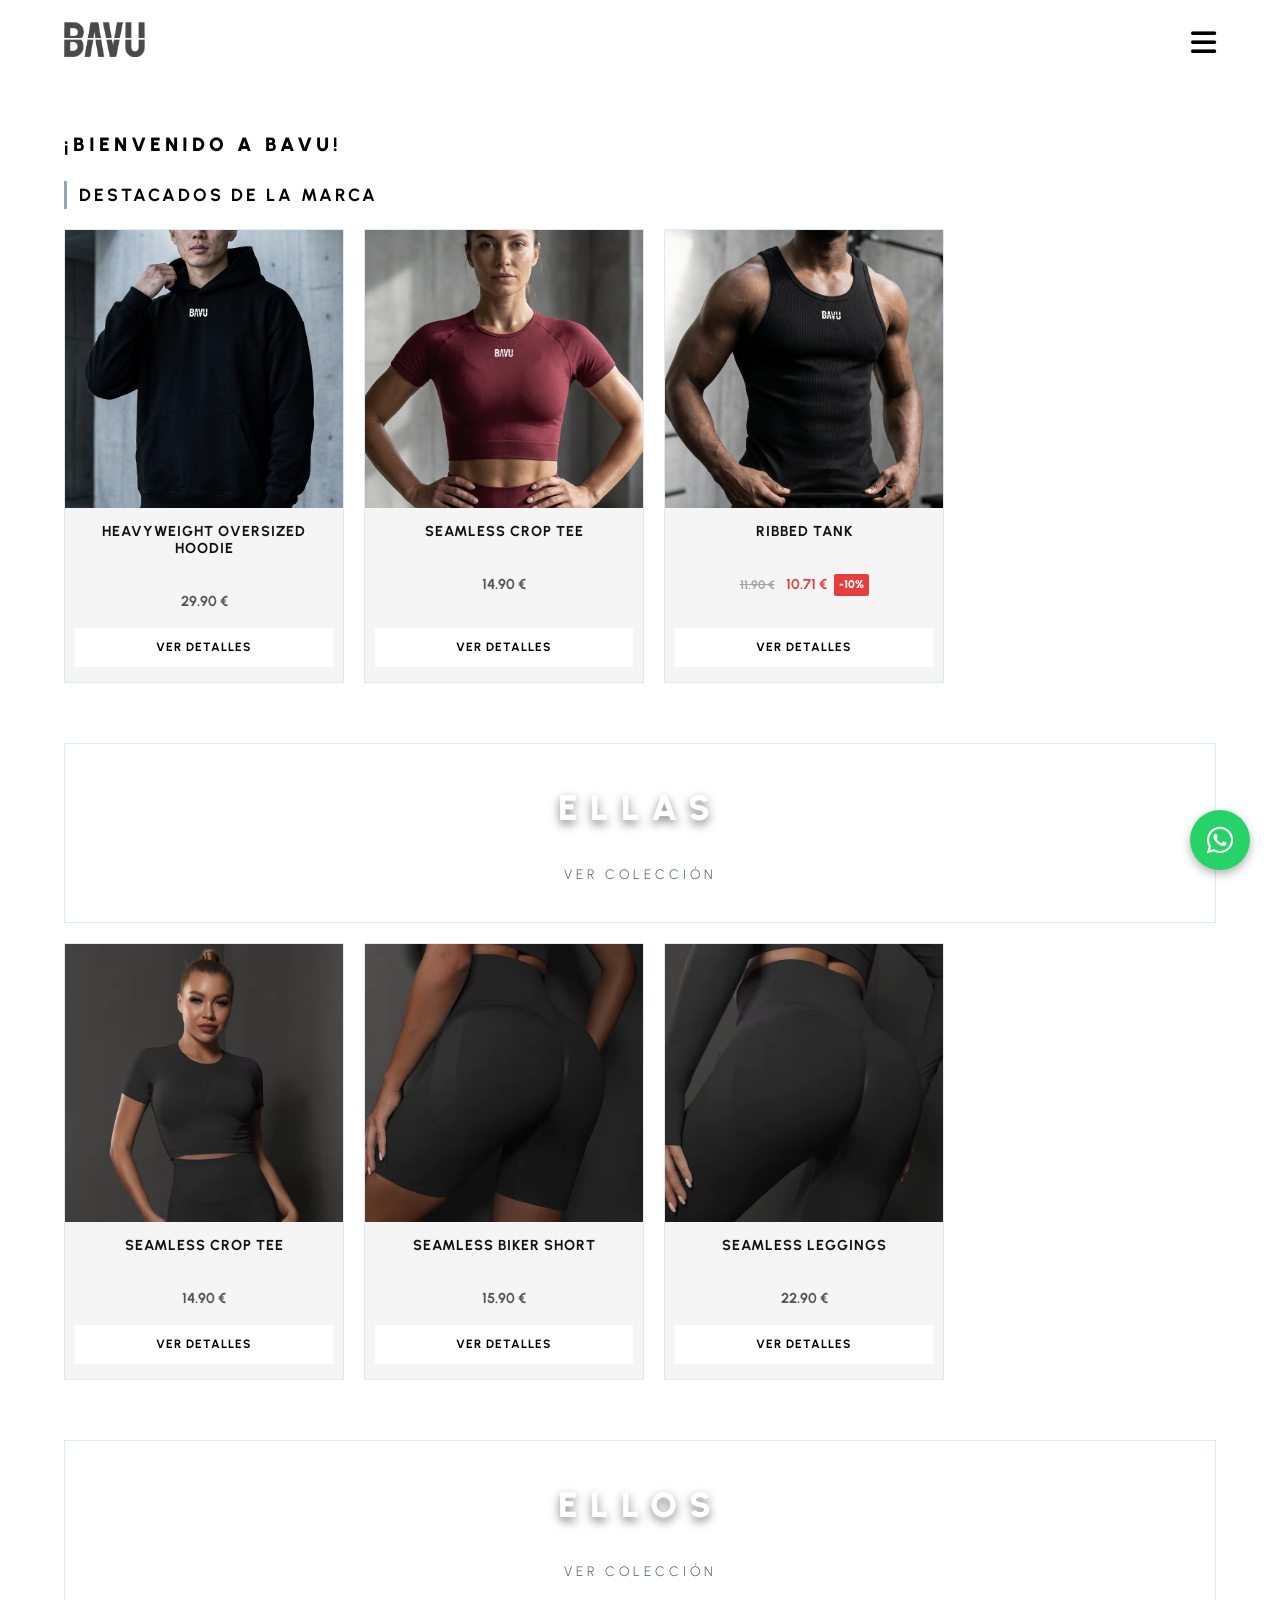
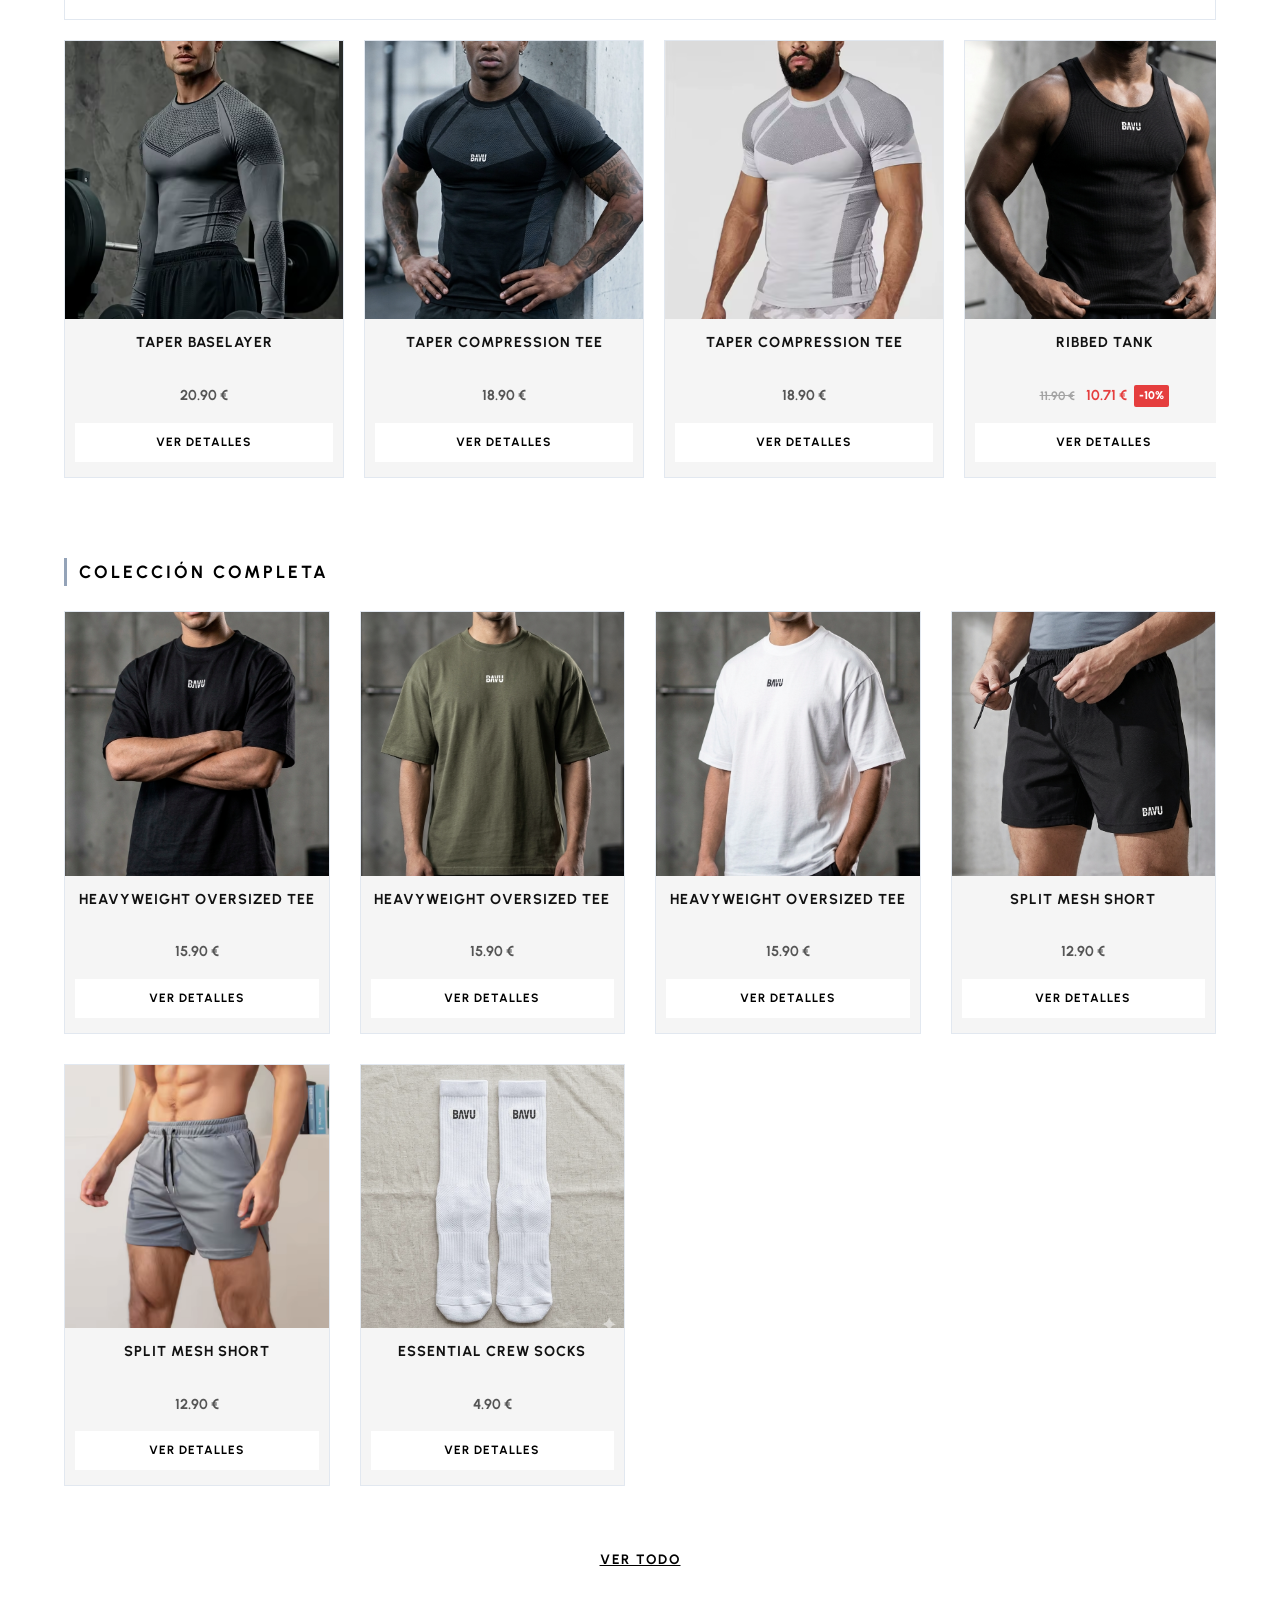
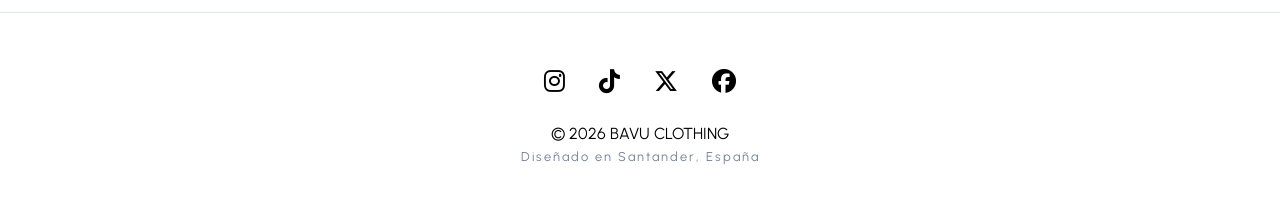
<file: index.html>
<!DOCTYPE html>
<html lang="es">
<head>
    <meta charset="UTF-8">
    <meta name="viewport" content="width=device-width, initial-scale=1.0">
    <title>BAVU | Fuerza Bruta • Aesthetic Gymwear</title>
    <link rel="preconnect" href="https://fonts.googleapis.com">
    <link rel="preconnect" href="https://fonts.gstatic.com" crossorigin>
    <link href="https://fonts.googleapis.com/css2?family=Urbanist:wght@300;400;700;900&display=swap" rel="stylesheet">
    <link rel="stylesheet" href="https://cdnjs.cloudflare.com/ajax/libs/font-awesome/6.5.2/css/all.min.css">
    <link rel="stylesheet" href="style.css">
</head>
<body>

    <div id="header-container"></div>

    <!-- 1. Texto de bienvenida limpio sin imagen hero de fondo -->
    <header class="welcome-block">
        <h1>¡Bienvenido a BAVU!</h1>
    </header>

    <main class="home-section-container">

        <!-- 2. Carrusel General Editable -->
        <section class="carousel-section" style="margin-bottom: 40px;">
            <h2 class="section-block-title" style="font-size: 1.1rem; font-weight: 700; letter-spacing: 3px; text-transform: uppercase; margin-bottom: 20px; border-left: 3px solid var(--accent); padding-left: 12px;">Destacados de la marca</h2>
            <div class="carousel-container">
                <div class="carousel" id="carouselHomeGeneral"></div>
            </div>
        </section>

        <!-- 3. Header de ELLAS (Tamaño reducido) -->
        <a href="products-ellas.html?cat=mujer" class="category-header header-women small-header">
            <h2>ELLAS</h2>
            <span>Ver colección</span>
        </a>

        <!-- 4. Carrusel de Productos para Mujeres -->
        <section class="carousel-section" style="margin-bottom: 40px;">
            <div class="carousel-container">
                <div class="carousel" id="carouselHomeWomen"></div>
            </div>
        </section>

        <!-- 5. Header de ELLOS (Tamaño reducido) -->
        <a href="products-ellos.html?cat=hombre" class="category-header header-men small-header">
            <h2>ELLOS</h2>
            <span>Ver colección</span>
        </a>

        <!-- 6. Carrusel de Productos para Hombres -->
        <section class="carousel-section" style="margin-bottom: 50px;">
            <div class="carousel-container">
                <div class="carousel" id="carouselHomeMen"></div>
            </div>
        </section>

        <!-- 7. Lista Final en Rejilla (2 columnas en móvil / 4 columnas en PC) -->
        <section class="grid-section" style="margin-top: 60px;">
            <h2 class="section-block-title" style="font-size: 1.1rem; font-weight: 700; letter-spacing: 3px; text-transform: uppercase; margin-bottom: 25px; border-left: 3px solid var(--accent); padding-left: 12px;">Colección Completa</h2>
            <div class="products-responsive-grid" id="gridHomeFinal"></div>
        </section>

        <section class="grid-section" style="margin-top: 60px;">            
            <div class="view-all-container">
                <a href="products.html?cat=todo" class="btn-view-all">Ver todo</a>
            </div>
        </section>

    </main>

    <div id="footer-container"></div>

    <script src="components.js"></script>
    <script src="products-data.js"></script>
    <script>
        // Renderizar componentes de cabecera fija y pie de página[cite: 17]
        renderHeader('fixed-nav');
        renderFooter();

        // 🎯 PANEL DE CONTROL DE LA HOME POR ID
        // Configura las prendas que deseas mostrar en cada bloque específico:

        // IDs para el primer carrusel general superior:
        const idsGeneral = ["heavy-hoodie-blackout", "seamless-crop-wine", "taper-tank-blackout"];

        // IDs para el carrusel de prendas de mujer (debajo del banner ELLAS):
        const idsWomen = ["seamless-crop-onyx", "seamless-short-onyx", "seamless-legging-onyx"];

        // IDs para el carrusel de prendas de hombre (debajo del banner ELLOS):
        const idsMen = ["taper_baselayer", "taper-tee-shadow", "taper-tee-ash", "taper-tank-blackout"];

        // IDs para la cuadrícula final responsiva inferior:
        const idsGridFinal = ["heavy-tee-blackout", "heavy-tee-olive", "heavy-tee-white", "split-short-black", "split-short-grey", "essential-socks-white"];


        // 🛠️ Función inyectora automatizada de tarjetas de producto
        function injectProductsToHome(idArray, targetContainerId) {
            const container = document.getElementById(targetContainerId);
            if (!container) return;

            idArray.forEach(id => {
                const product = BAVU_INVENTORY.find(p => p.id === id);
                if (product) {
                    const card = document.createElement('div');
                    card.className = 'product-card';
                    const cleanTitle = product.title.replace('<br>', ' ');
                    card.innerHTML = `
                        <img src="${product.mainImage}" alt="${cleanTitle}" class="product-img">
                        <div class="product-info">
                            <h3>${product.title}</h3>
                            <span class="price">${renderProductPrice(product)}</span> <a href="product.html?id=${product.id}" class="btn-order">Ver Detalles</a>
                        </div>
                    `;
                    container.appendChild(card);
                }
            });
        }

        // 🚀 Despliegue masivo de datos en la interfaz de la Home
        injectProductsToHome(idsGeneral, "carouselHomeGeneral");
        injectProductsToHome(idsWomen, "carouselHomeWomen");
        injectProductsToHome(idsMen, "carouselHomeMen");
        injectProductsToHome(idsGridFinal, "gridHomeFinal");

    </script>
</body>
</html>
</file>
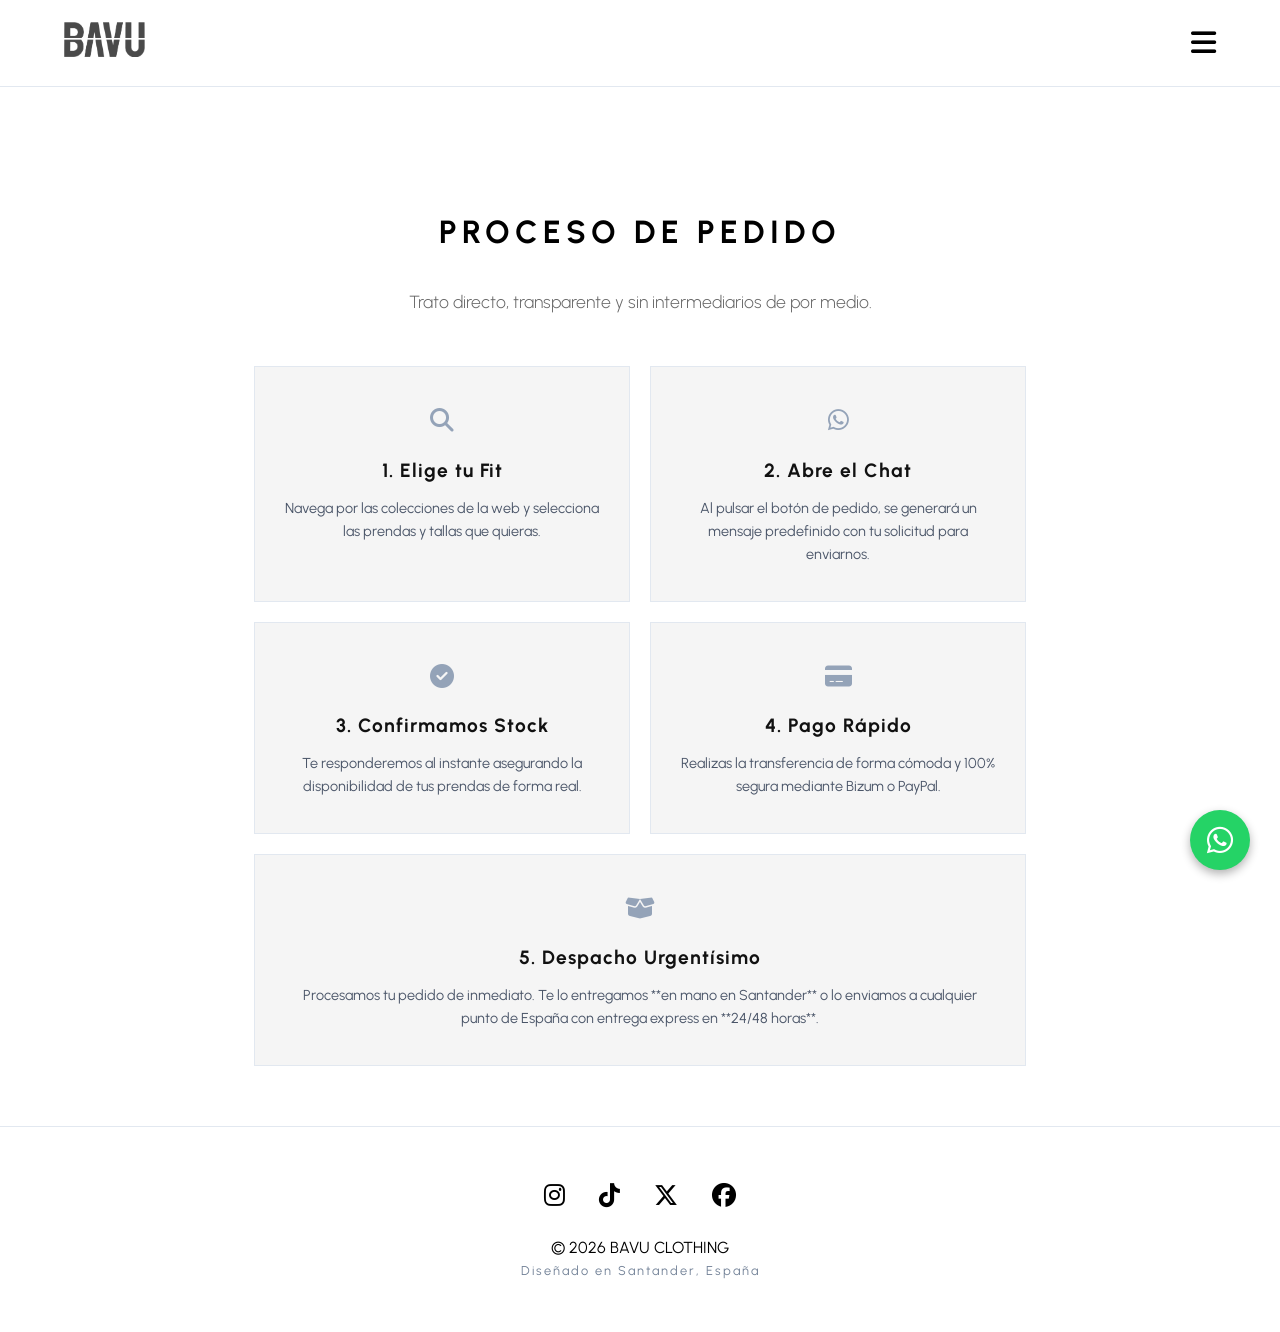
<file: como-comprar.html>
<!DOCTYPE html>
<html lang="es">
<head>
    <meta charset="UTF-8">
    <meta name="viewport" content="width=device-width, initial-scale=1.0">
    <title>BAVU | Cómo Comprar</title>
    <link rel="preconnect" href="https://fonts.googleapis.com">
    <link rel="preconnect" href="https://fonts.gstatic.com" crossorigin>
    <link href="https://fonts.googleapis.com/css2?family=Urbanist:wght@300;400;700;900&display=swap" rel="stylesheet">
    <link rel="stylesheet" href="https://cdnjs.cloudflare.com/ajax/libs/font-awesome/6.5.2/css/all.min.css">
    <link rel="stylesheet" href="style.css">
</head>
<body>
    <div id="header-container"></div>

    <main class="container buy-process-layout">
        <h1 class="section-title">PROCESO DE PEDIDO</h1>
        <p class="subtitle-page">Trato directo, transparente y sin intermediarios de por medio.</p>
        
        <div class="steps-grid">
            <div class="step-card">
                <div class="step-icon"><i class="fa-solid fa-magnifying-glass"></i></div>
                <h3>1. Elige tu Fit</h3>
                <p>Navega por las colecciones de la web y selecciona las prendas y tallas que quieras.</p>
            </div>

            <div class="step-card">
                <div class="step-icon"><i class="fa-brands fa-whatsapp"></i></div>
                <h3>2. Abre el Chat</h3>
                <p>Al pulsar el botón de pedido, se generará un mensaje predefinido con tu solicitud para enviarnos.</p>
            </div>

            <div class="step-card">
                <div class="step-icon"><i class="fa-solid fa-circle-check"></i></div>
                <h3>3. Confirmamos Stock</h3>
                <p>Te responderemos al instante asegurando la disponibilidad de tus prendas de forma real.</p>
            </div>

            <div class="step-card">
                <div class="step-icon"><i class="fa-solid fa-credit-card"></i></div>
                <h3>4. Pago Rápido</h3>
                <p>Realizas la transferencia de forma cómoda y 100% segura mediante Bizum o PayPal.</p>
            </div>

            <div class="step-card" style="grid-column: 1 / -1;">
                <div class="step-icon"><i class="fa-solid fa-box-open"></i></div>
                <h3>5. Despacho Urgentísimo</h3>
                <p>Procesamos tu pedido de inmediato. Te lo entregamos **en mano en Santander** o lo enviamos a cualquier punto de España con entrega express en **24/48 horas**.</p>
            </div>
        </div>
    </main>

    <div id="footer-container"></div>
    <script src="components.js"></script>
    <script>renderHeader('static-nav'); renderFooter();</script>
</body>
</html>
</file>
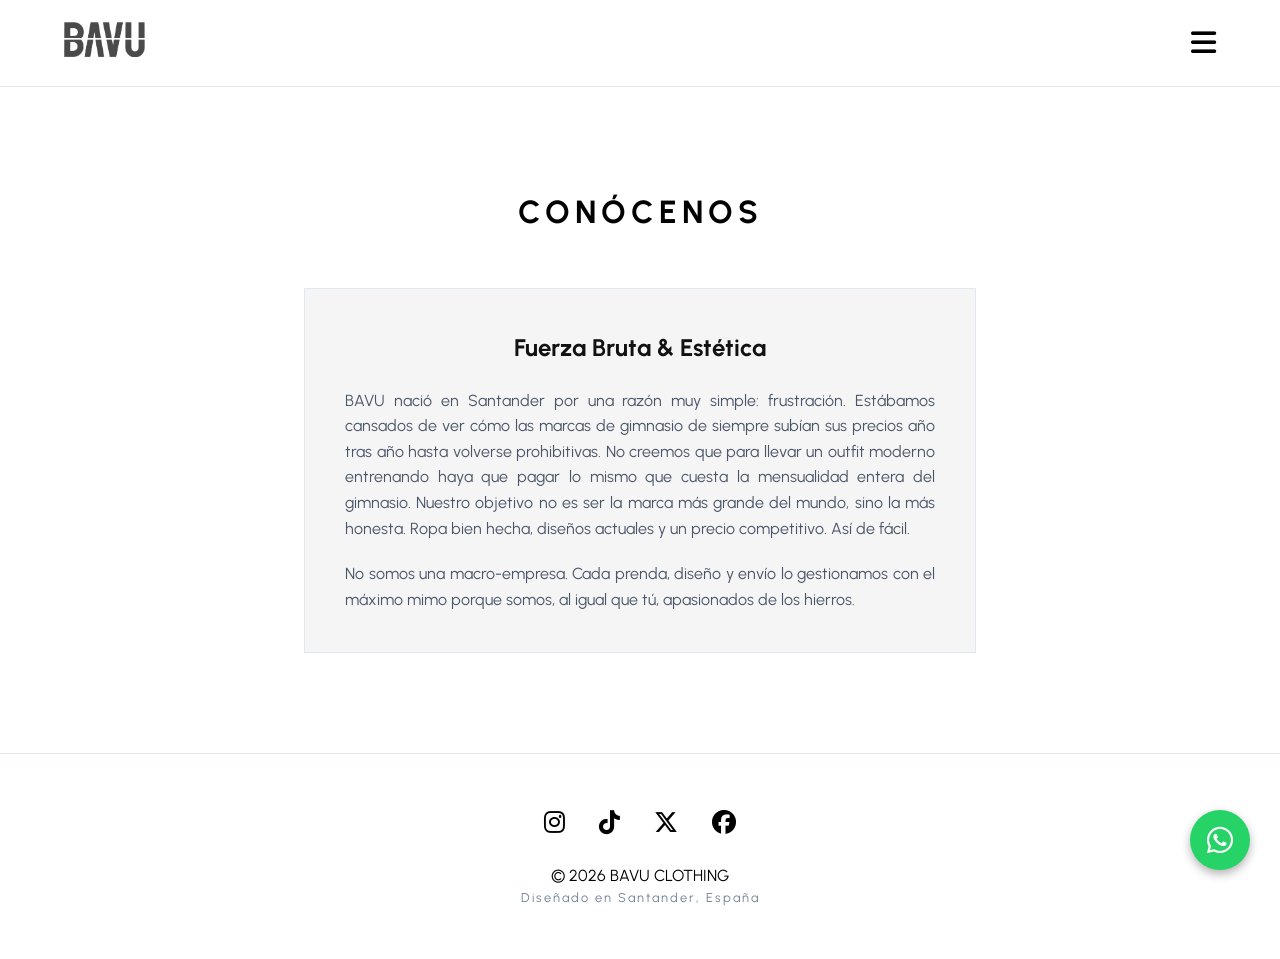
<file: conocenos.html>
<!DOCTYPE html>
<html lang="es">
<head>
    <meta charset="UTF-8">
    <meta name="viewport" content="width=device-width, initial-scale=1.0">
    <title>BAVU | Conócenos</title>
    <link href="https://fonts.googleapis.com/css2?family=Urbanist:wght@300;400;700;900&display=swap" rel="stylesheet">
    <link rel="stylesheet" href="https://cdnjs.cloudflare.com/ajax/libs/font-awesome/6.5.2/css/all.min.css">
    <link rel="stylesheet" href="style.css">
</head>
<body>
    <div id="header-container"></div>

    <main class="container" style="max-width: 800px; padding: 100px 5%; text-align: center;">
        <h1 class="section-title">CONÓCENOS</h1>
        <div class="about-card" style="background: var(--dark-gray); padding: 40px; border: 1px solid #222;">
            <h3 style="margin-bottom: 20px; font-size: 1.5rem;">Fuerza Bruta & Estética</h3>
            <p style="color: #aaa; text-align: justify; margin-bottom: 20px;" >
                BAVU nació en Santander por una razón muy simple: frustración. Estábamos cansados de ver cómo las marcas de gimnasio de siempre subían sus precios año tras año hasta volverse prohibitivas. No creemos que para llevar un outfit moderno entrenando haya que pagar lo mismo que cuesta la mensualidad entera del gimnasio. Nuestro objetivo no es ser la marca más grande del mundo, sino la más honesta. Ropa bien hecha, diseños actuales y un precio competitivo. Así de fácil.
            </p>
            <p style="text-align: justify; color: #aaa;">
                No somos una macro-empresa. Cada prenda, diseño y envío lo gestionamos con el máximo mimo porque somos, al igual que tú, apasionados de los hierros.
            </p>
        </div>
    </main>

    <div id="footer-container"></div>
    <script src="components.js"></script>
    <script>renderHeader('static-nav', false); renderFooter();</script>
</body>
</html>
</file>
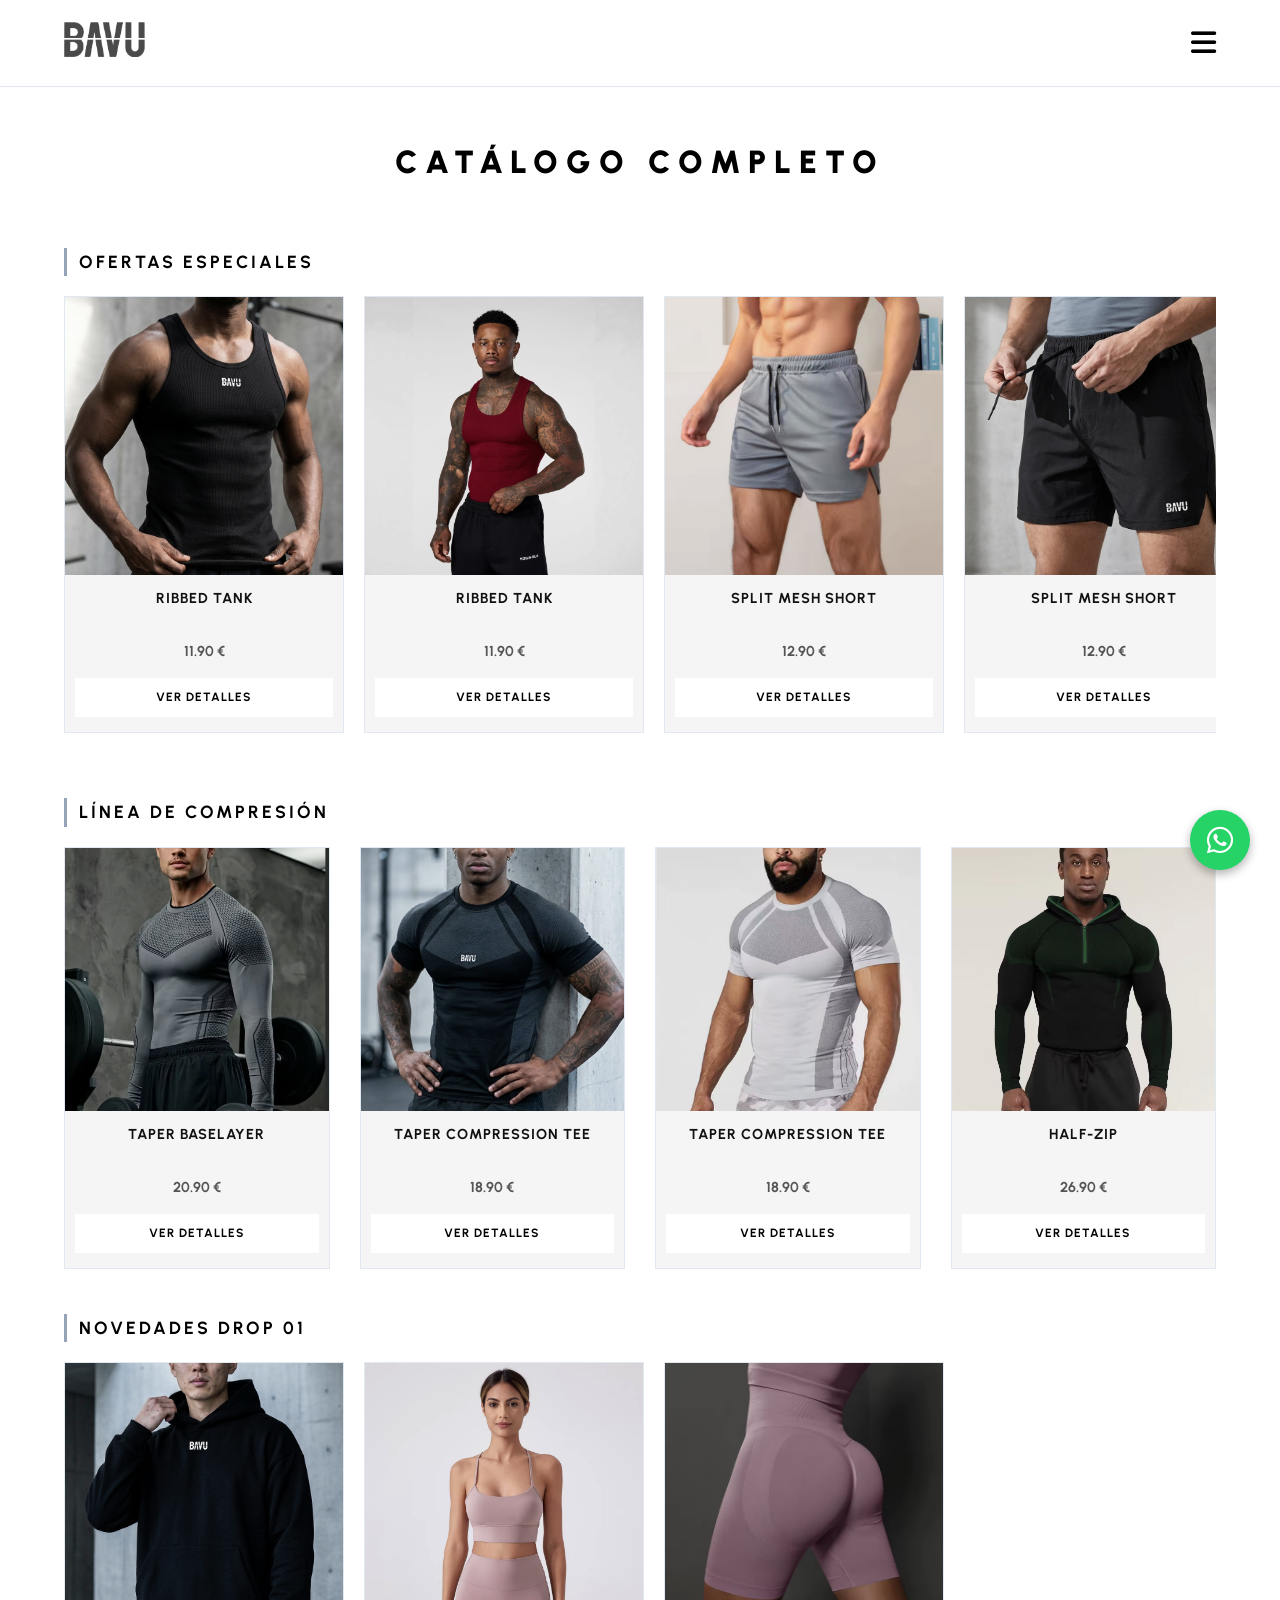
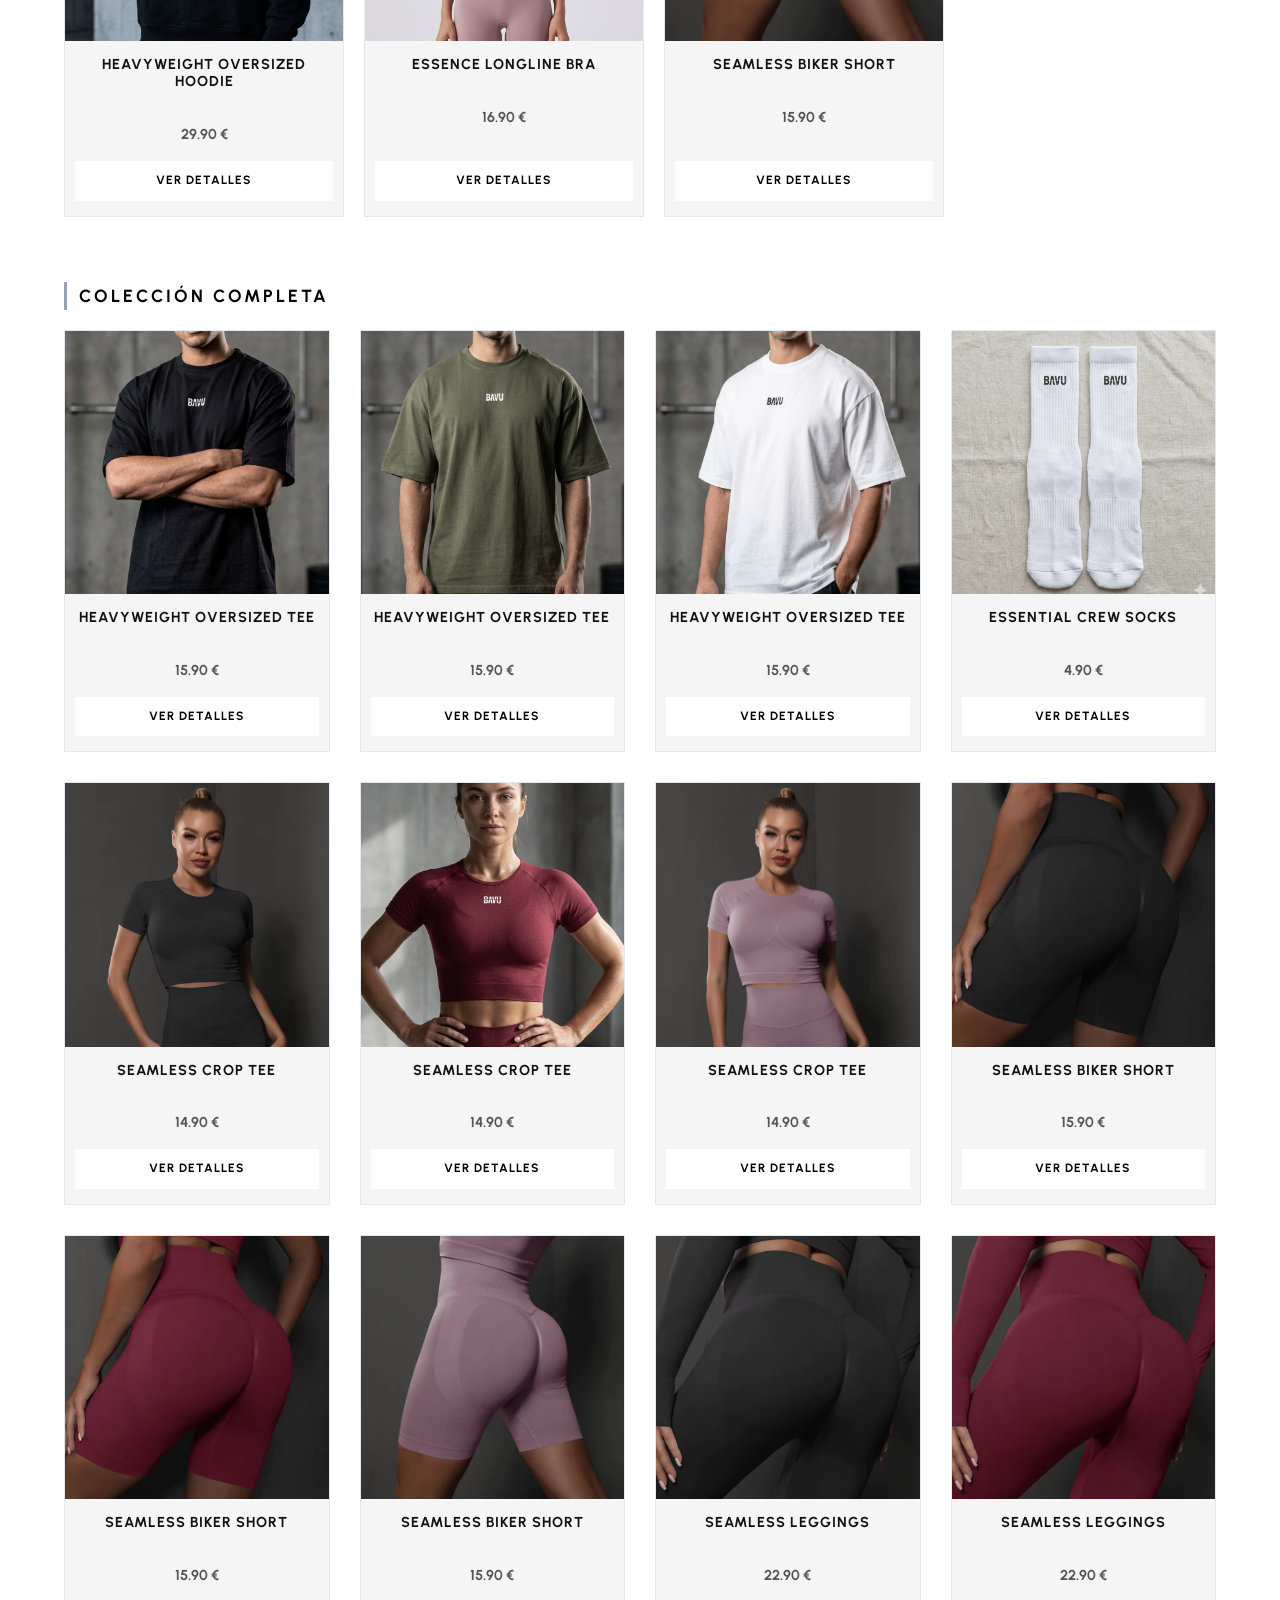
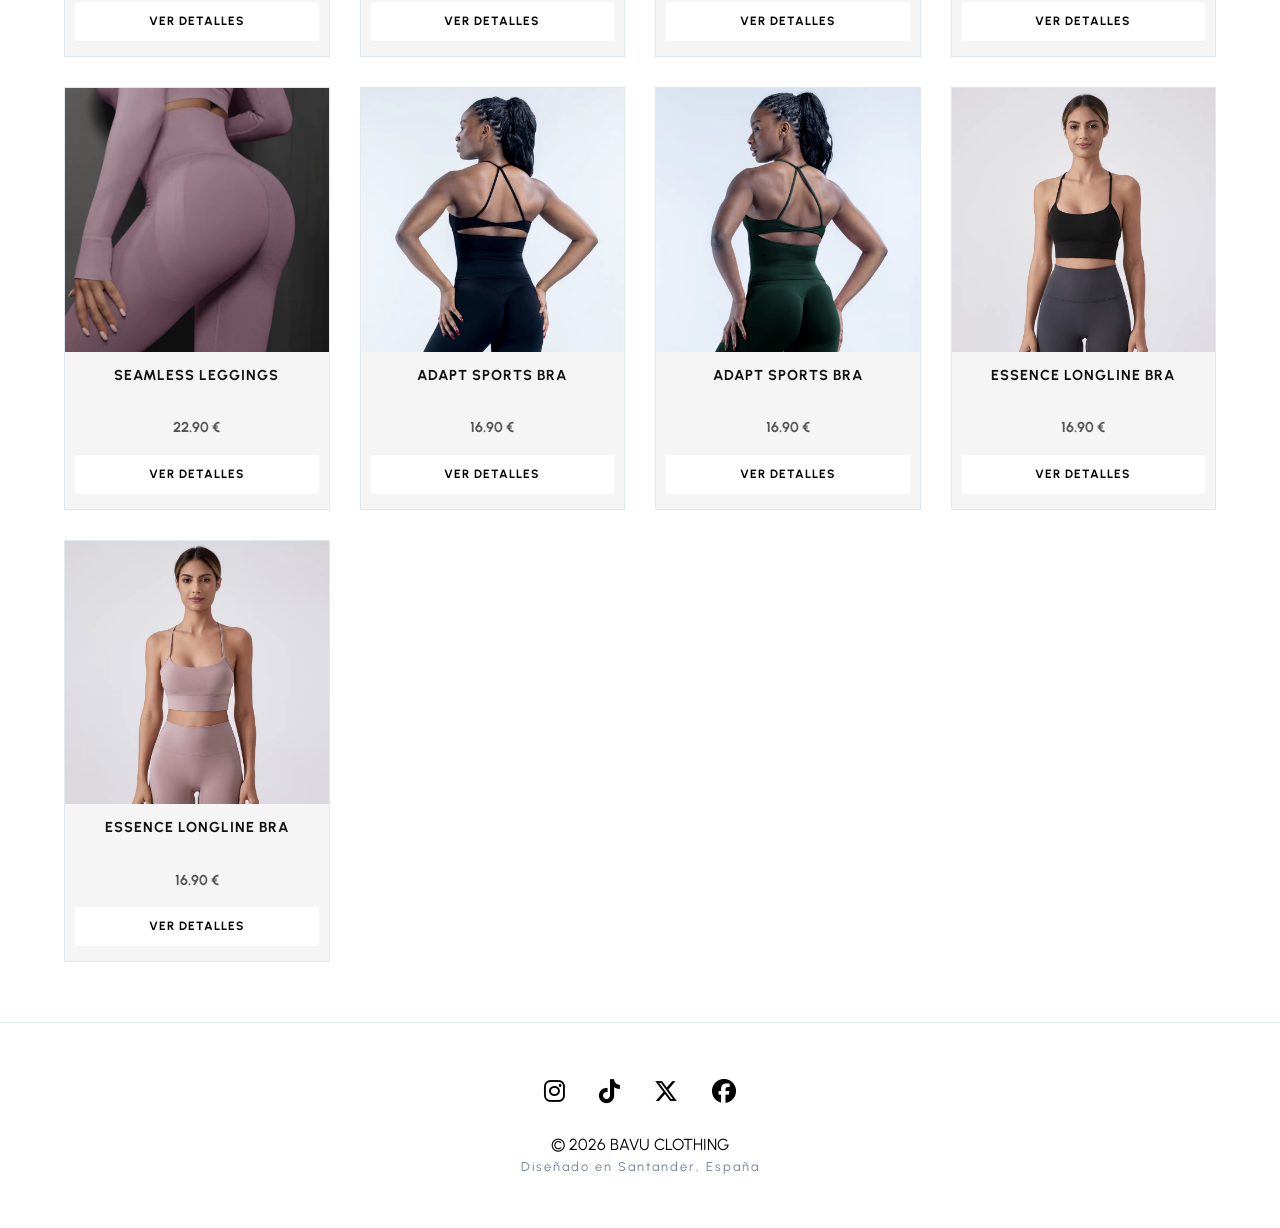
<file: products-ellas.html>
<!DOCTYPE html>
<html lang="es">
<head>
    <meta charset="UTF-8">
    <meta name="viewport" content="width=device-width, initial-scale=1.0">
    <title>BAVU | Catálogo</title>
    <link rel="preconnect" href="https://fonts.googleapis.com">
    <link rel="preconnect" href="https://fonts.gstatic.com" crossorigin>
    <link href="https://fonts.googleapis.com/css2?family=Urbanist:wght@300;400;700;900&display=swap" rel="stylesheet">
    <link rel="stylesheet" href="https://cdnjs.cloudflare.com/ajax/libs/font-awesome/6.5.2/css/all.min.css">
    <link rel="stylesheet" href="style.css">
    <style>
        /* Cabecera limpia y ultracompacta */
        .catalog-clean-header {
            padding: 50px 5% 15px;
            text-align: center;
            background: transparent;
        }
        .catalog-clean-header h1 {
            font-size: 2rem;
            font-weight: 900;
            letter-spacing: 8px;
            text-transform: uppercase;
            margin: 0;
            color: var(--text-body);
        }
        
        /* Contenedor de la estructura híbrida modular */
        .catalog-hybrid-layout {
            width: 90%;
            max-width: 1400px;
            margin: 0 auto 60px;
        }

        /* Títulos de los bloques de secciones */
        .section-block-title {
            font-size: 1.1rem;
            font-weight: 700;
            letter-spacing: 3px;
            text-transform: uppercase;
            margin: 45px 0 20px 0;
            color: var(--text-body);
            border-left: 3px solid var(--accent);
            padding-left: 12px;
        }

        /* Rejillas responsivas (2 columnas en móvil / 4 columnas en PC) */
        .products-responsive-grid {
            display: grid;
            grid-template-columns: repeat(2, 1fr);
            gap: 15px;
            width: 100%;
        }

        @media (min-width: 900px) {
            .products-responsive-grid {
                grid-template-columns: repeat(4, 1fr);
                gap: 30px;
            }
        }

        @media (max-width: 600px) {
            .products-responsive-grid .product-card {
                max-width: 100% !important;
            }
            .products-responsive-grid .product-card .product-info h3 {
                font-size: 0.8rem;
            }
            .products-responsive-grid .product-card .btn-order {
                font-size: 0.7rem;
                padding: 8px 10px;
            }
        }
    </style>
</head>
<body>

    <div id="header-container"></div>

    <header class="catalog-clean-header">
        <h1 id="catalogTitle">COLECCIÓN</h1>
    </header>

    <main class="catalog-hybrid-layout">
        
        <!-- 1. Carrusel de 'En descuento' -->
        <section id="saleCarouselContainer">
            <!-- 🌟 Añadido id="titleSale" -->
            <h2 class="section-block-title" id="titleSale">En Descuento</h2>
            <div class="carousel-container">
                <div class="carousel" id="saleCarouselWrapper"></div>
            </div>
        </section>

        <!-- 2. Primera Lista en Rejilla -->
        <section id="grid1Container">
            <!-- 🌟 Añadido id="titleGrid1" -->
            <h2 class="section-block-title" id="titleGrid1">Línea Técnica</h2>
            <div class="products-responsive-grid" id="grid1Wrapper"></div>
        </section>

        <!-- 3. Carrusel de 'Destacados' -->
        <section id="featuredCarouselContainer">
            <!-- 🌟 Añadido id="titleFeatured" -->
            <h2 class="section-block-title" id="titleFeatured">Destacados</h2>
            <div class="carousel-container">
                <div class="carousel" id="featuredCarouselWrapper"></div>
            </div>
        </section>

        <!-- 4. Segunda Lista en Rejilla -->
        <section id="grid2Container">
            <!-- 🌟 Añadido id="titleGrid2" -->
            <h2 class="section-block-title" id="titleGrid2">Básicos Esenciales</h2>
            <div class="products-responsive-grid" id="grid2Wrapper"></div>
        </section>

    </main>

    <div id="footer-container"></div>

    <script src="components.js"></script>
    <script src="products-data.js"></script>
    <script>
        renderHeader('static-nav', true);
        renderFooter();

        const urlParams = new URLSearchParams(window.location.search);
        const category = urlParams.get('cat');
        const catalogTitle = document.getElementById('catalogTitle');

        // 🧠 DEFINICIÓN DE TÍTULOS PREDETERMINADOS (Si entran desde "TODO")
        let sectionTitles = {
            sale: "Ofertas Especiales",
            grid1: "Línea de Compresión",
            featured: "Novedades Drop 01",
            grid2: "Colección Completa"
        };

        // Cambiar títulos y configuraciones según el género activo
        if (category === 'hombre') {
            document.title = "BAVU | Colección Hombre";
            catalogTitle.textContent = "COLECCIÓN HOMBRE";
            
            // 🎯 Títulos específicos para ELLOS
            sectionTitles.sale = "Liquidación de Temporada";
            sectionTitles.grid1 = "Compresión Taper Pro";
            sectionTitles.featured = "Top Ventas Masculino";
            sectionTitles.grid2 = "Camisetas & Sudaderas Heavyweight";

        } else if (category === 'mujer') {
            document.title = "BAVU | Colección Mujer";
            catalogTitle.textContent = "COLECCIÓN MUJER";
            
            // 🎯 Títulos específicos para ELLAS
            sectionTitles.sale = "Promociones Exclusivas";
            sectionTitles.grid1 = "Conjuntos Seamless / Sin Costuras";
            sectionTitles.featured = "Sujetadores & Tops Esenciales";
            sectionTitles.grid2 = "Mallas & Shorts Deportivos";
        } else {
            catalogTitle.textContent = "CATÁLOGO COMPLETO";
        }

        // ⚡ INYECCIÓN DE LOS TÍTULOS DINÁMICOS EN EL HTML
        document.getElementById('titleSale').textContent = sectionTitles.sale;
        document.getElementById('titleGrid1').textContent = sectionTitles.grid1;
        document.getElementById('titleFeatured').textContent = sectionTitles.featured;
        document.getElementById('titleGrid2').textContent = sectionTitles.grid2;

        // Filtro de validación cruzada por género
        const productMatchesCategory = (product) => {
            if (category === 'hombre') return product.forMen;
            if (category === 'mujer') return product.forWomen;
            return true;
        };

        // 🎯 PANEL DE CONTROL GENERAL DE TU CATÁLOGO POR ID
        const chosenForSaleCarousel = ["taper-tank-blackout", "taper-tank-burgundy", "split-short-grey", "split-short-black"];
        const chosenForGrid1 = ["taper_baselayer", "taper-tee-shadow", "taper-tee-ash", "taper-halfzip-forest"];
        const chosenForFeaturedCarousel = ["heavy-hoodie-blackout", "bra-longline-lilac", "seamless-short-lilac"];
        const chosenForGrid2 = [ "heavy-tee-blackout", "heavy-tee-olive", "heavy-tee-white", "essential-socks-white", "seamless-crop-onyx", "seamless-crop-wine", "seamless-crop-lilac", "seamless-short-onyx", "seamless-short-wine", "seamless-short-lilac", "seamless-legging-onyx", "seamless-legging-wine", "seamless-legging-lilac", "bra-onyx", "bra-emerald",  "bra-longline-onyx", "bra-longline-lilac"];

        // 🛠️ Función Helper para inyectar tarjetas de forma controlada[cite: 19]
        function renderSectionProducts(idArray, targetWrapperId, sectionContainerId) {
            const wrapper = document.getElementById(targetWrapperId);
            const container = document.getElementById(sectionContainerId);
            let activeItemsCount = 0;

            idArray.forEach(id => {
                const product = BAVU_INVENTORY.find(p => p.id === id);
                if (product && productMatchesCategory(product)) {
                    activeItemsCount++;
                    const card = document.createElement('div');
                    card.className = 'product-card';
                    const cleanTitle = product.title.replace('<br>', ' ');
                    card.innerHTML = `
                        <img src="${product.mainImage}" alt="${cleanTitle}" class="product-img">
                        <div class="product-info">
                            <h3>${product.title}</h3>
                            <span class="price">${product.price}</span>
                            <a href="product.html?id=${product.id}" class="btn-order">Ver Detalles</a>
                        </div>
                    `;
                    wrapper.appendChild(card);
                }
            });

            if (activeItemsCount === 0 && container) {
                container.style.display = 'none';
            }
        }

        // 🚀 Ejecución del mapeo dinámico de las 4 secciones
        renderSectionProducts(chosenForSaleCarousel, "saleCarouselWrapper", "saleCarouselContainer");
        renderSectionProducts(chosenForGrid1, "grid1Wrapper", "grid1Container");
        renderSectionProducts(chosenForFeaturedCarousel, "featuredCarouselWrapper", "featuredCarouselContainer");
        renderSectionProducts(chosenForGrid2, "grid2Wrapper", "grid2Container");

    </script>
</body>
</html>
</file>
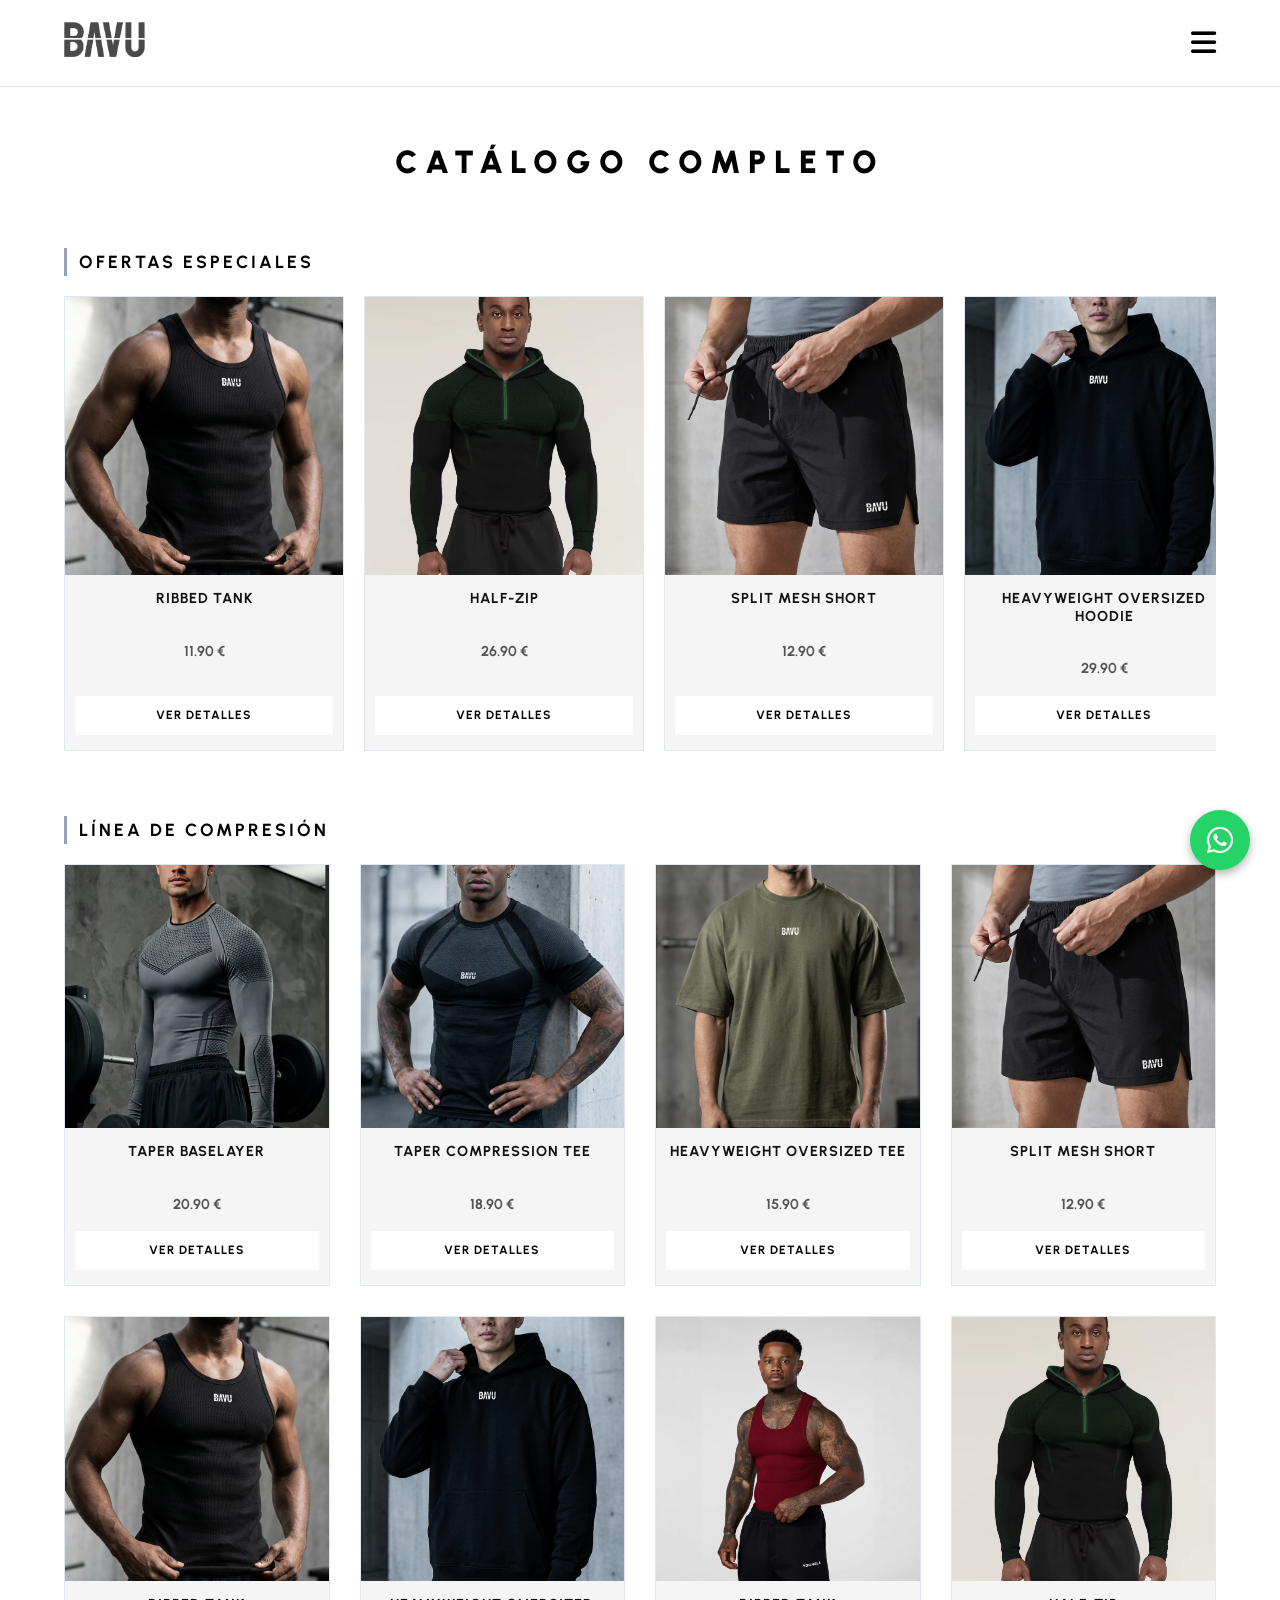
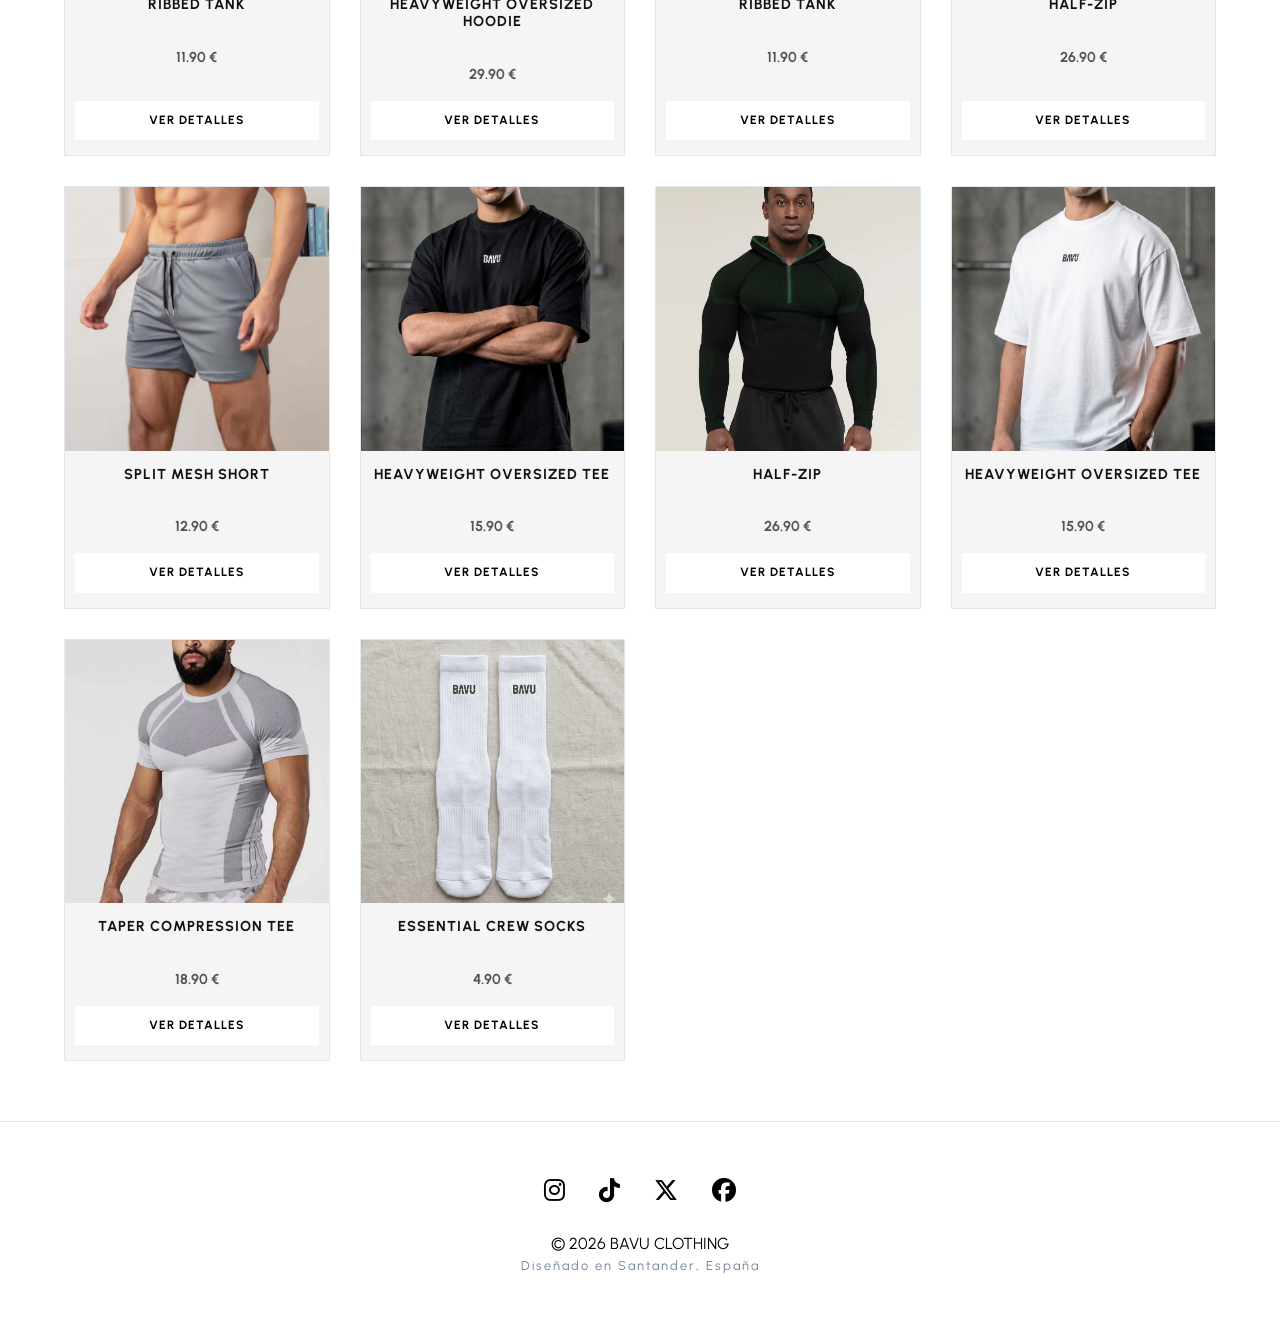
<file: products-ellos.html>
<!DOCTYPE html>
<html lang="es">
<head>
    <meta charset="UTF-8">
    <meta name="viewport" content="width=device-width, initial-scale=1.0">
    <title>BAVU | Catálogo</title>
    <link rel="preconnect" href="https://fonts.googleapis.com">
    <link rel="preconnect" href="https://fonts.gstatic.com" crossorigin>
    <link href="https://fonts.googleapis.com/css2?family=Urbanist:wght@300;400;700;900&display=swap" rel="stylesheet">
    <link rel="stylesheet" href="https://cdnjs.cloudflare.com/ajax/libs/font-awesome/6.5.2/css/all.min.css">
    <link rel="stylesheet" href="style.css">
    <style>
        /* Cabecera limpia y ultracompacta */
        .catalog-clean-header {
            padding: 50px 5% 15px;
            text-align: center;
            background: transparent;
        }
        .catalog-clean-header h1 {
            font-size: 2rem;
            font-weight: 900;
            letter-spacing: 8px;
            text-transform: uppercase;
            margin: 0;
            color: var(--text-body);
        }
        
        /* Contenedor de la estructura híbrida modular */
        .catalog-hybrid-layout {
            width: 90%;
            max-width: 1400px;
            margin: 0 auto 60px;
        }

        /* Títulos de los bloques de secciones */
        .section-block-title {
            font-size: 1.1rem;
            font-weight: 700;
            letter-spacing: 3px;
            text-transform: uppercase;
            margin: 45px 0 20px 0;
            color: var(--text-body);
            border-left: 3px solid var(--accent);
            padding-left: 12px;
        }

        /* Rejillas responsivas (2 columnas en móvil / 4 columnas en PC) */
        .products-responsive-grid {
            display: grid;
            grid-template-columns: repeat(2, 1fr);
            gap: 15px;
            width: 100%;
        }

        @media (min-width: 900px) {
            .products-responsive-grid {
                grid-template-columns: repeat(4, 1fr);
                gap: 30px;
            }
        }

        @media (max-width: 600px) {
            .products-responsive-grid .product-card {
                max-width: 100% !important;
            }
            .products-responsive-grid .product-card .product-info h3 {
                font-size: 0.8rem;
            }
            .products-responsive-grid .product-card .btn-order {
                font-size: 0.7rem;
                padding: 8px 10px;
            }
        }
    </style>
</head>
<body>

    <div id="header-container"></div>

    <header class="catalog-clean-header">
        <h1 id="catalogTitle">COLECCIÓN</h1>
    </header>

    <main class="catalog-hybrid-layout">
        
        <!-- 1. Carrusel de 'En descuento' -->
        <section id="saleCarouselContainer">
            <!-- 🌟 Añadido id="titleSale" -->
            <h2 class="section-block-title" id="titleSale">En Descuento</h2>
            <div class="carousel-container">
                <div class="carousel" id="saleCarouselWrapper"></div>
            </div>
        </section>

        <!-- 2. Primera Lista en Rejilla -->
        <section id="grid1Container">
            <!-- 🌟 Añadido id="titleGrid1" -->
            <h2 class="section-block-title" id="titleGrid1">Línea Técnica</h2>
            <div class="products-responsive-grid" id="grid1Wrapper"></div>
        </section>
        
        <!-- 3. Carrusel de 'Destacados' -->
        <section id="featuredCarouselContainer">
            <!-- 🌟 Añadido id="titleFeatured" -->
            <h2 class="section-block-title" id="titleFeatured">Destacados</h2>
            <div class="carousel-container">
                <div class="carousel" id="featuredCarouselWrapper"></div>
            </div>
        </section>

        <!-- 4. Segunda Lista en Rejilla -->
        <section id="grid2Container">
            <!-- 🌟 Añadido id="titleGrid2" -->
            <h2 class="section-block-title" id="titleGrid2">Básicos Esenciales</h2>
            <div class="products-responsive-grid" id="grid2Wrapper"></div>
        </section>

    </main>

    <div id="footer-container"></div>

    <script src="components.js"></script>
    <script src="products-data.js"></script>
    <script>
        renderHeader('static-nav', true);
        renderFooter();

        const urlParams = new URLSearchParams(window.location.search);
        const category = urlParams.get('cat');
        const catalogTitle = document.getElementById('catalogTitle');

        // 🧠 DEFINICIÓN DE TÍTULOS PREDETERMINADOS (Si entran desde "TODO")
        let sectionTitles = {
            sale: "Ofertas Especiales",
            grid1: "Línea de Compresión",
            featured: "Novedades Drop 01",
            grid2: "Colección Completa"
        };

        // Cambiar títulos y configuraciones según el género activo
        if (category === 'hombre') {
            document.title = "BAVU | Colección Hombre";
            catalogTitle.textContent = "COLECCIÓN HOMBRE";
            
            // 🎯 Títulos específicos para ELLOS
            sectionTitles.sale = "Destacados";
            sectionTitles.grid1 = "";
            sectionTitles.featured = "Top Ventas Masculino";
            sectionTitles.grid2 = "Camisetas & Sudaderas Heavyweight";

        } else if (category === 'mujer') {
            document.title = "BAVU | Colección Mujer";
            catalogTitle.textContent = "COLECCIÓN MUJER";
            
            // 🎯 Títulos específicos para ELLAS
            sectionTitles.sale = "Promociones Exclusivas";
            sectionTitles.grid1 = "Conjuntos Seamless / Sin Costuras";
            sectionTitles.featured = "Sujetadores & Tops Esenciales";
            sectionTitles.grid2 = "Mallas & Shorts Deportivos";
        } else {
            catalogTitle.textContent = "CATÁLOGO COMPLETO";
        }

        // ⚡ INYECCIÓN DE LOS TÍTULOS DINÁMICOS EN EL HTML
        document.getElementById('titleSale').textContent = sectionTitles.sale;
        document.getElementById('titleGrid1').textContent = sectionTitles.grid1;
        document.getElementById('titleFeatured').textContent = sectionTitles.featured;
        document.getElementById('titleGrid2').textContent = sectionTitles.grid2;

        // Filtro de validación cruzada por género
        const productMatchesCategory = (product) => {
            if (category === 'hombre') return product.forMen;
            if (category === 'mujer') return product.forWomen;
            return true;
        };

        // 🎯 PANEL DE CONTROL GENERAL DE TU CATÁLOGO POR ID
        const chosenForSaleCarousel = ["taper-tank-blackout", "taper-halfzip-forest", "split-short-black","heavy-hoodie-blackout"];
        const chosenForGrid1 = ["taper_baselayer", "taper-tee-shadow","heavy-tee-olive","split-short-black","taper-tank-blackout","heavy-hoodie-blackout","taper-tank-burgundy","taper-halfzip-forest","split-short-grey","heavy-tee-blackout","taper-halfzip-forest","heavy-tee-white","taper-tee-ash","essential-socks-white"];
        const chosenForFeaturedCarousel = [];
        const chosenForGrid2 = [];

        // 🛠️ Función Helper para inyectar tarjetas de forma controlada[cite: 19]
        function renderSectionProducts(idArray, targetWrapperId, sectionContainerId) {
            const wrapper = document.getElementById(targetWrapperId);
            const container = document.getElementById(sectionContainerId);
            let activeItemsCount = 0;

            idArray.forEach(id => {
                const product = BAVU_INVENTORY.find(p => p.id === id);
                if (product && productMatchesCategory(product)) {
                    activeItemsCount++;
                    const card = document.createElement('div');
                    card.className = 'product-card';
                    const cleanTitle = product.title.replace('<br>', ' ');
                    card.innerHTML = `
                        <img src="${product.mainImage}" alt="${cleanTitle}" class="product-img">
                        <div class="product-info">
                            <h3>${product.title}</h3>
                            <span class="price">${product.price}</span>
                            <a href="product.html?id=${product.id}" class="btn-order">Ver Detalles</a>
                        </div>
                    `;
                    wrapper.appendChild(card);
                }
            });

            if (activeItemsCount === 0 && container) {
                container.style.display = 'none';
            }
        }

        // 🚀 Ejecución del mapeo dinámico de las 4 secciones
        renderSectionProducts(chosenForSaleCarousel, "saleCarouselWrapper", "saleCarouselContainer");
        renderSectionProducts(chosenForGrid1, "grid1Wrapper", "grid1Container");
        renderSectionProducts(chosenForFeaturedCarousel, "featuredCarouselWrapper", "featuredCarouselContainer");
        renderSectionProducts(chosenForGrid2, "grid2Wrapper", "grid2Container");

    </script>
</body>
</html>
</file>
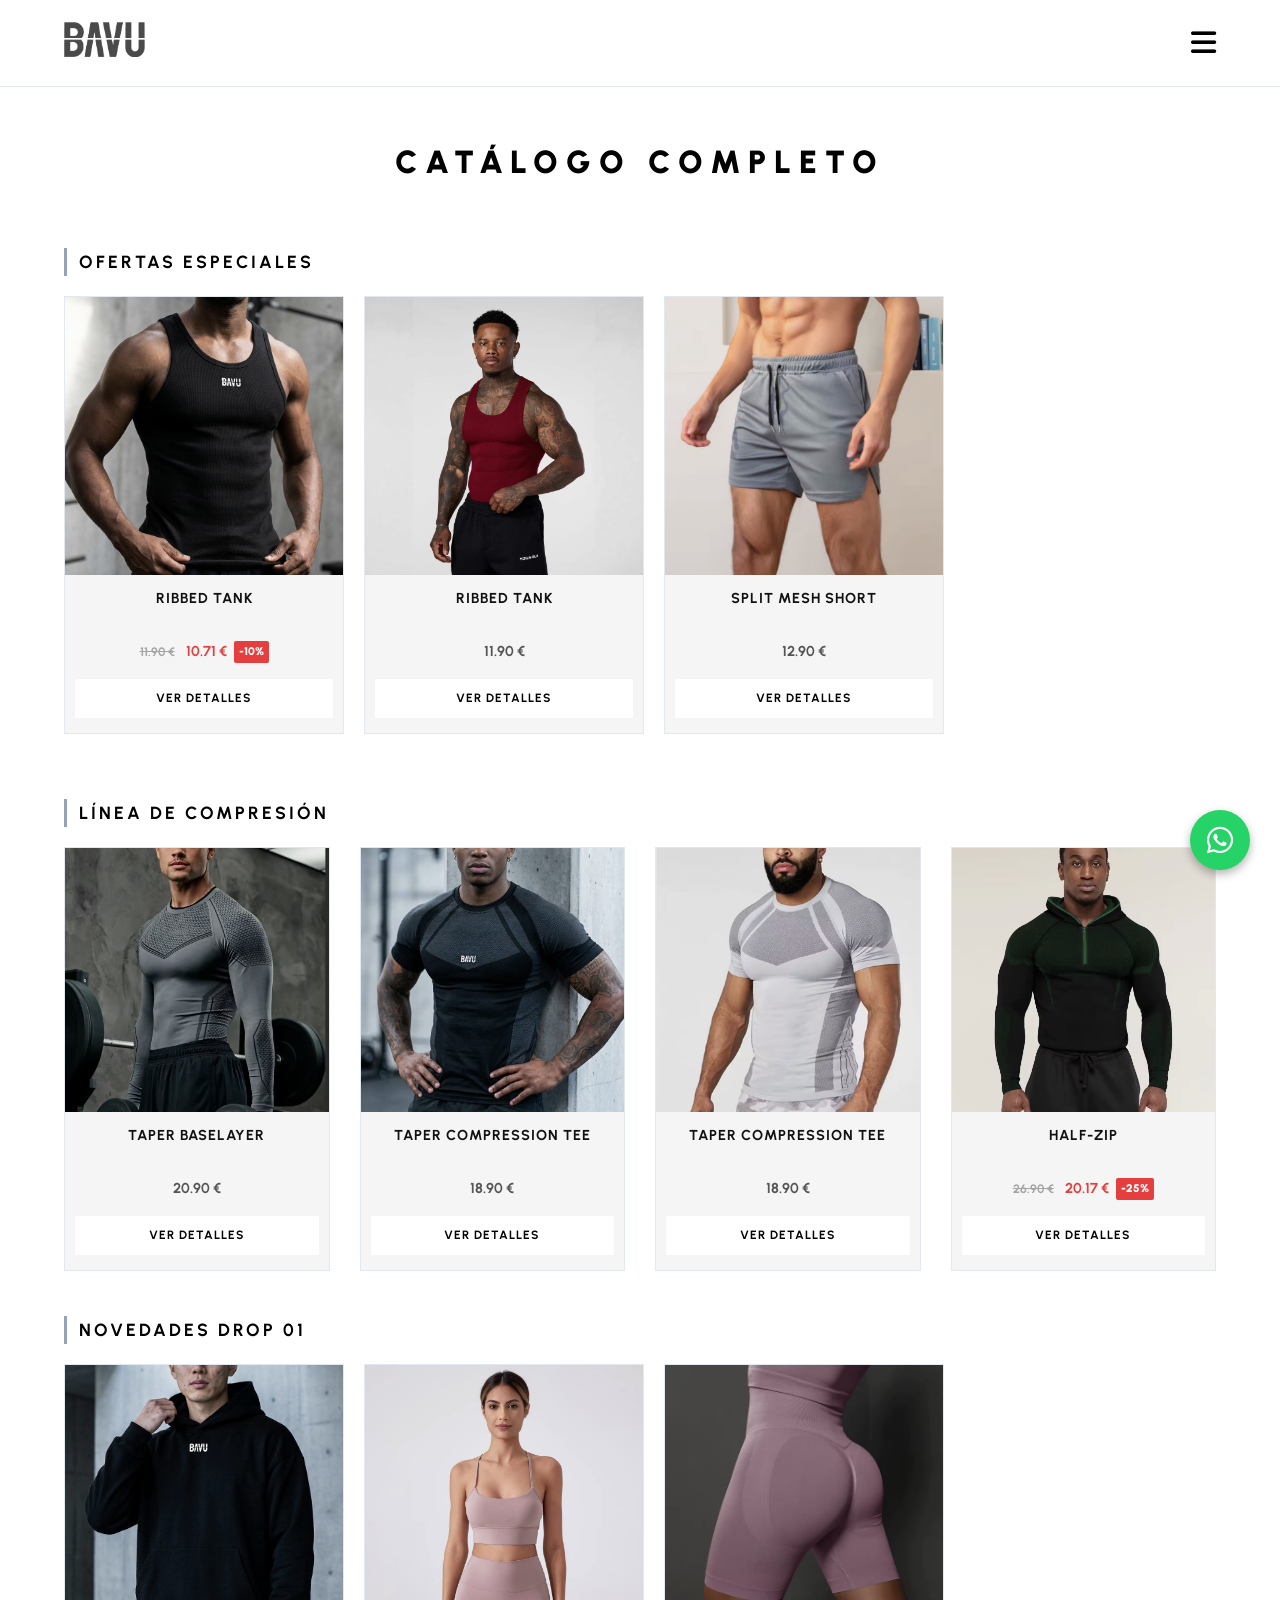
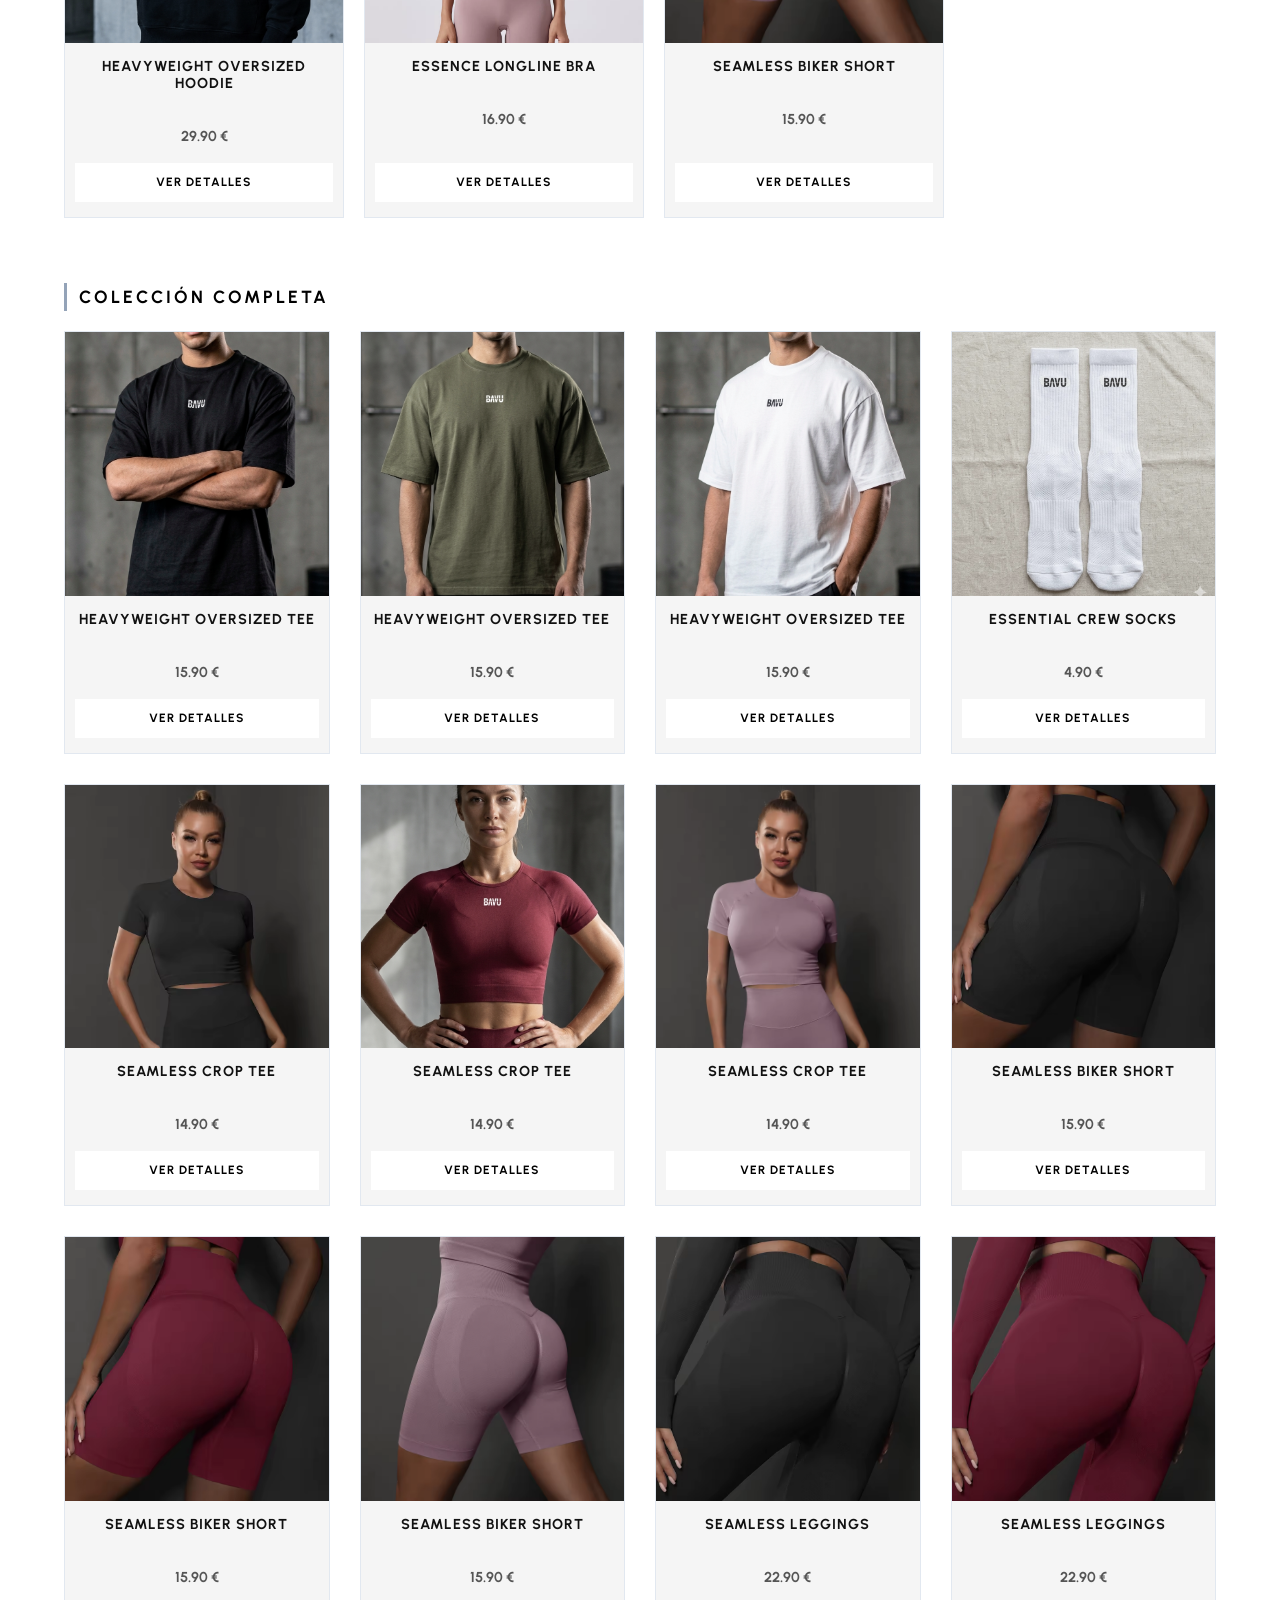
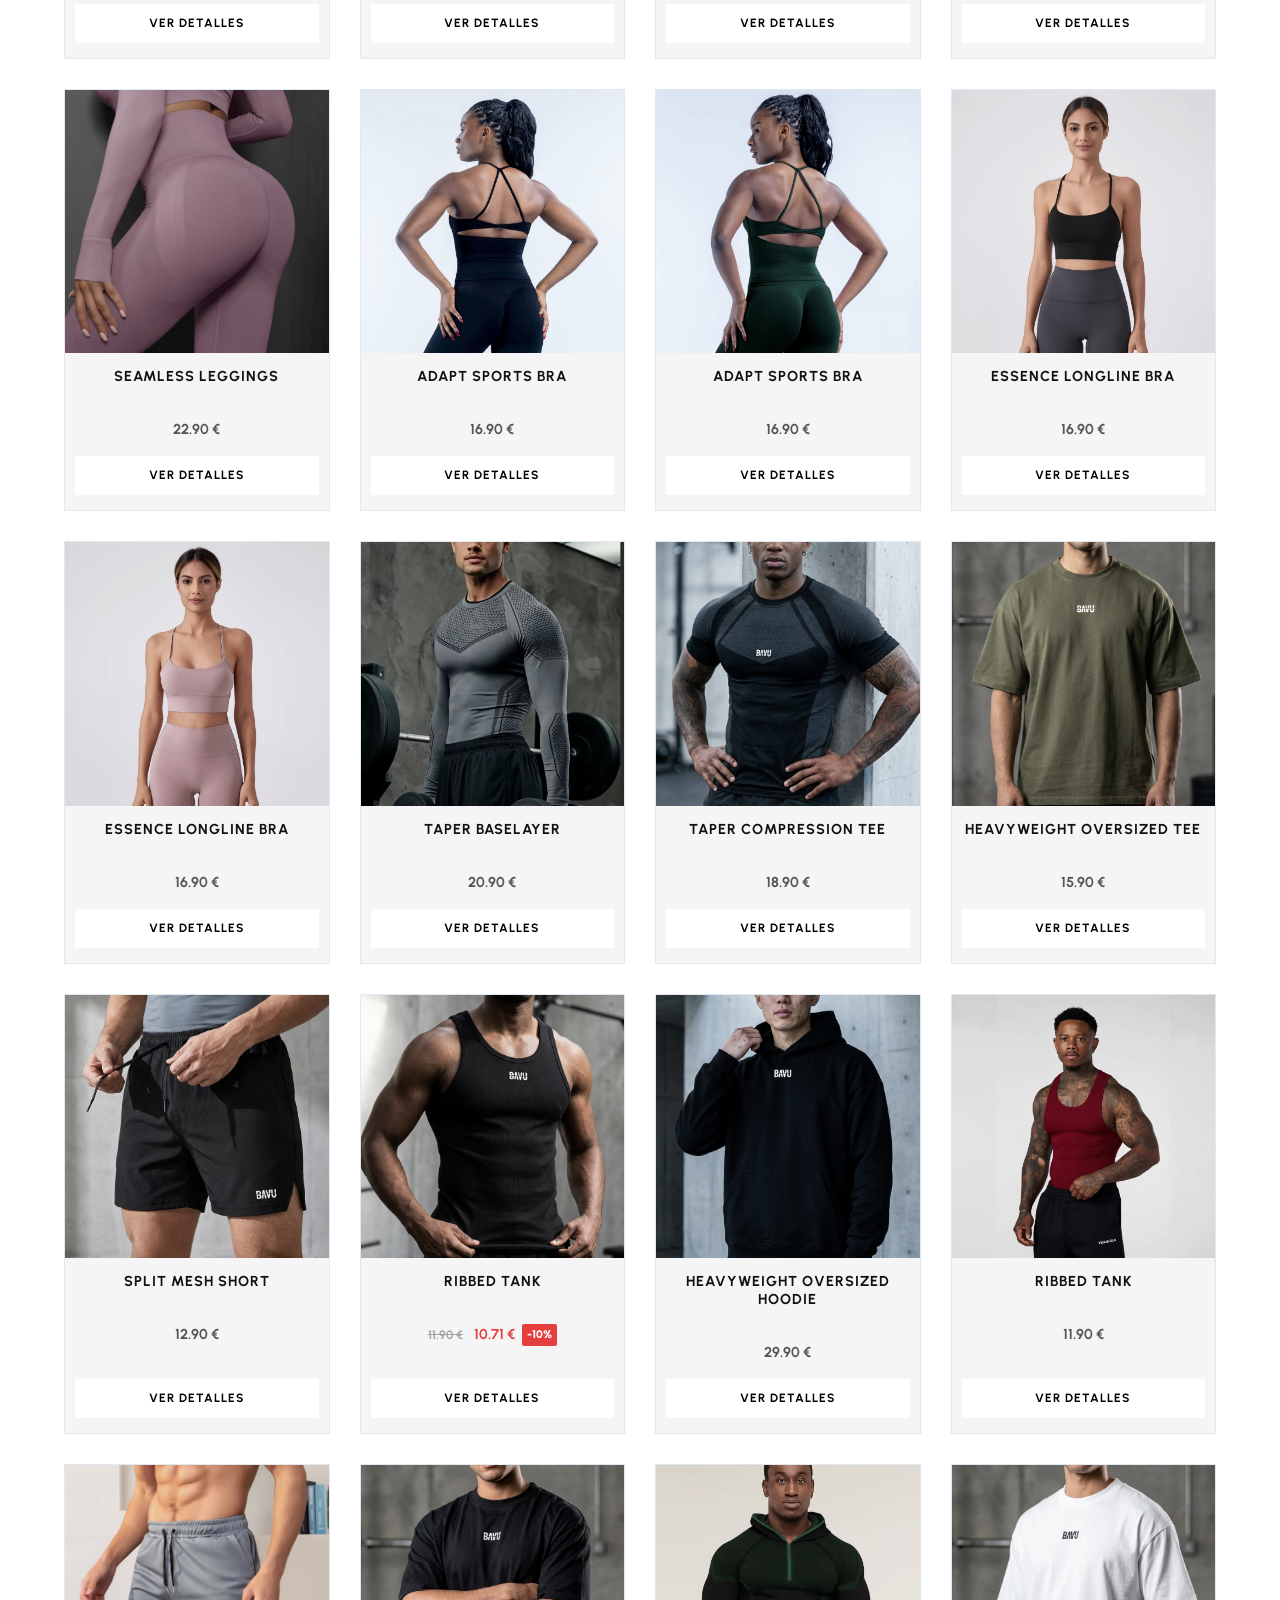
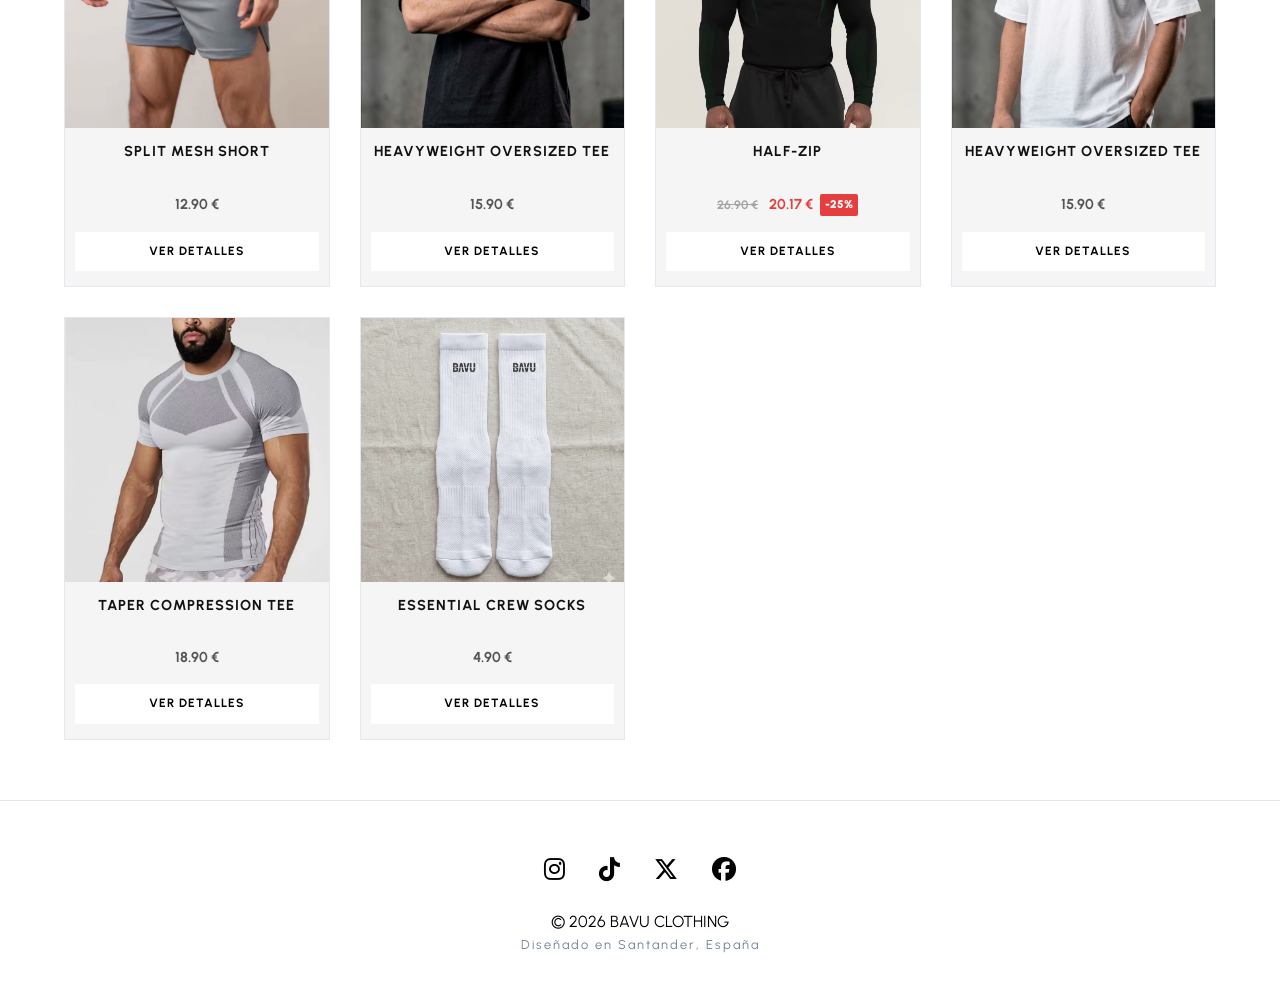
<file: products.html>
<!DOCTYPE html>
<html lang="es">
<head>
    <meta charset="UTF-8">
    <meta name="viewport" content="width=device-width, initial-scale=1.0">
    <title>BAVU | Catálogo</title>
    <link rel="preconnect" href="https://fonts.googleapis.com">
    <link rel="preconnect" href="https://fonts.gstatic.com" crossorigin>
    <link href="https://fonts.googleapis.com/css2?family=Urbanist:wght@300;400;700;900&display=swap" rel="stylesheet">
    <link rel="stylesheet" href="https://cdnjs.cloudflare.com/ajax/libs/font-awesome/6.5.2/css/all.min.css">
    <link rel="stylesheet" href="style.css">
    <style>
        /* Cabecera limpia y ultracompacta */
        .catalog-clean-header {
            padding: 50px 5% 15px;
            text-align: center;
            background: transparent;
        }
        .catalog-clean-header h1 {
            font-size: 2rem;
            font-weight: 900;
            letter-spacing: 8px;
            text-transform: uppercase;
            margin: 0;
            color: var(--text-body);
        }
        
        /* Contenedor de la estructura híbrida modular */
        .catalog-hybrid-layout {
            width: 90%;
            max-width: 1400px;
            margin: 0 auto 60px;
        }

        /* Títulos de los bloques de secciones */
        .section-block-title {
            font-size: 1.1rem;
            font-weight: 700;
            letter-spacing: 3px;
            text-transform: uppercase;
            margin: 45px 0 20px 0;
            color: var(--text-body);
            border-left: 3px solid var(--accent);
            padding-left: 12px;
        }

        /* Rejillas responsivas (2 columnas en móvil / 4 columnas en PC) */
        .products-responsive-grid {
            display: grid;
            grid-template-columns: repeat(2, 1fr);
            gap: 15px;
            width: 100%;
        }

        @media (min-width: 900px) {
            .products-responsive-grid {
                grid-template-columns: repeat(4, 1fr);
                gap: 30px;
            }
        }

        @media (max-width: 600px) {
            .products-responsive-grid .product-card {
                max-width: 100% !important;
            }
            .products-responsive-grid .product-card .product-info h3 {
                font-size: 0.8rem;
            }
            .products-responsive-grid .product-card .btn-order {
                font-size: 0.7rem;
                padding: 8px 10px;
            }
        }
    </style>
</head>
<body>

    <div id="header-container"></div>

    <header class="catalog-clean-header">
        <h1 id="catalogTitle">COLECCIÓN</h1>
    </header>

    <main class="catalog-hybrid-layout">
        
        <!-- 1. Carrusel de 'En descuento' -->
        <section id="saleCarouselContainer">
            <!-- 🌟 Añadido id="titleSale" -->
            <h2 class="section-block-title" id="titleSale">En Descuento</h2>
            <div class="carousel-container">
                <div class="carousel" id="saleCarouselWrapper"></div>
            </div>
        </section>

        <!-- 2. Primera Lista en Rejilla -->
        <section id="grid1Container">
            <!-- 🌟 Añadido id="titleGrid1" -->
            <h2 class="section-block-title" id="titleGrid1">Línea Técnica</h2>
            <div class="products-responsive-grid" id="grid1Wrapper"></div>
        </section>

        <!-- 3. Carrusel de 'Destacados' -->
        <section id="featuredCarouselContainer">
            <!-- 🌟 Añadido id="titleFeatured" -->
            <h2 class="section-block-title" id="titleFeatured">Destacados</h2>
            <div class="carousel-container">
                <div class="carousel" id="featuredCarouselWrapper"></div>
            </div>
        </section>

        <!-- 4. Segunda Lista en Rejilla -->
        <section id="grid2Container">
            <!-- 🌟 Añadido id="titleGrid2" -->
            <h2 class="section-block-title" id="titleGrid2">Básicos Esenciales</h2>
            <div class="products-responsive-grid" id="grid2Wrapper"></div>
        </section>

    </main>

    <div id="footer-container"></div>

    <script src="components.js"></script>
    <script src="products-data.js"></script>
    <script>
        renderHeader('static-nav', true);
        renderFooter();

        const urlParams = new URLSearchParams(window.location.search);
        const category = urlParams.get('cat');
        const catalogTitle = document.getElementById('catalogTitle');

        // 🧠 DEFINICIÓN DE TÍTULOS PREDETERMINADOS (Si entran desde "TODO")
        let sectionTitles = {
            sale: "Ofertas Especiales",
            grid1: "Línea de Compresión",
            featured: "Novedades Drop 01",
            grid2: "Colección Completa"
        };

        // Cambiar títulos y configuraciones según el género activo
        if (category === 'hombre') {
            document.title = "BAVU | Colección Hombre";
            catalogTitle.textContent = "COLECCIÓN HOMBRE";
            
            // 🎯 Títulos específicos para ELLOS
            sectionTitles.sale = "Liquidación de Temporada";
            sectionTitles.grid1 = "Compresión Taper Pro";
            sectionTitles.featured = "Top Ventas Masculino";
            sectionTitles.grid2 = "Camisetas & Sudaderas Heavyweight";

        } else if (category === 'mujer') {
            document.title = "BAVU | Colección Mujer";
            catalogTitle.textContent = "COLECCIÓN MUJER";
            
            // 🎯 Títulos específicos para ELLAS
            sectionTitles.sale = "Promociones Exclusivas";
            sectionTitles.grid1 = "Conjuntos Seamless / Sin Costuras";
            sectionTitles.featured = "Sujetadores & Tops Esenciales";
            sectionTitles.grid2 = "Mallas & Shorts Deportivos";
        } else {
            catalogTitle.textContent = "CATÁLOGO COMPLETO";
        }

        // ⚡ INYECCIÓN DE LOS TÍTULOS DINÁMICOS EN EL HTML
        document.getElementById('titleSale').textContent = sectionTitles.sale;
        document.getElementById('titleGrid1').textContent = sectionTitles.grid1;
        document.getElementById('titleFeatured').textContent = sectionTitles.featured;
        document.getElementById('titleGrid2').textContent = sectionTitles.grid2;

        // Filtro de validación cruzada por género
        const productMatchesCategory = (product) => {
            if (category === 'hombre') return product.forMen;
            if (category === 'mujer') return product.forWomen;
            return true;
        };

        // 🎯 PANEL DE CONTROL GENERAL DE TU CATÁLOGO POR ID
        const chosenForSaleCarousel = ["taper-tank-blackout", "taper-tank-burgundy", "split-short-grey"];
        const chosenForGrid1 = ["taper_baselayer", "taper-tee-shadow", "taper-tee-ash", "taper-halfzip-forest"];
        const chosenForFeaturedCarousel = ["heavy-hoodie-blackout", "bra-longline-lilac", "seamless-short-lilac",];
        const chosenForGrid2 = ["heavy-tee-blackout", "heavy-tee-olive", "heavy-tee-white", "essential-socks-white", "seamless-crop-onyx", "seamless-crop-wine", "seamless-crop-lilac", "seamless-short-onyx", "seamless-short-wine", "seamless-short-lilac", "seamless-legging-onyx", "seamless-legging-wine", "seamless-legging-lilac", "bra-onyx", "bra-emerald",  "bra-longline-onyx", "bra-longline-lilac", "taper_baselayer", "taper-tee-shadow","heavy-tee-olive","split-short-black","taper-tank-blackout","heavy-hoodie-blackout","taper-tank-burgundy","split-short-grey","heavy-tee-blackout","taper-halfzip-forest","heavy-tee-white","taper-tee-ash","essential-socks-white"];

        // 🛠️ Función Helper para inyectar tarjetas de forma controlada[cite: 19]
        function renderSectionProducts(idArray, targetWrapperId, sectionContainerId) {
            const wrapper = document.getElementById(targetWrapperId);
            const container = document.getElementById(sectionContainerId);
            let activeItemsCount = 0;

            idArray.forEach(id => {
                const product = BAVU_INVENTORY.find(p => p.id === id);
                if (product && productMatchesCategory(product)) {
                    activeItemsCount++;
                    const card = document.createElement('div');
                    card.className = 'product-card';
                    const cleanTitle = product.title.replace('<br>', ' ');
                    card.innerHTML = `
        <img src="${product.mainImage}" alt="${cleanTitle}" class="product-img">
        <div class="product-info">
            <h3>${product.title}</h3>
            <span class="price">${renderProductPrice(product)}</span> <a href="product.html?id=${product.id}" class="btn-order">Ver Detalles</a>
        </div>
    `;
                    wrapper.appendChild(card);
                }
            });

            if (activeItemsCount === 0 && container) {
                container.style.display = 'none';
            }
        }

        // 🚀 Ejecución del mapeo dinámico de las 4 secciones
        renderSectionProducts(chosenForSaleCarousel, "saleCarouselWrapper", "saleCarouselContainer");
        renderSectionProducts(chosenForGrid1, "grid1Wrapper", "grid1Container");
        renderSectionProducts(chosenForFeaturedCarousel, "featuredCarouselWrapper", "featuredCarouselContainer");
        renderSectionProducts(chosenForGrid2, "grid2Wrapper", "grid2Container");

    </script>
</body>
</html>
</file>
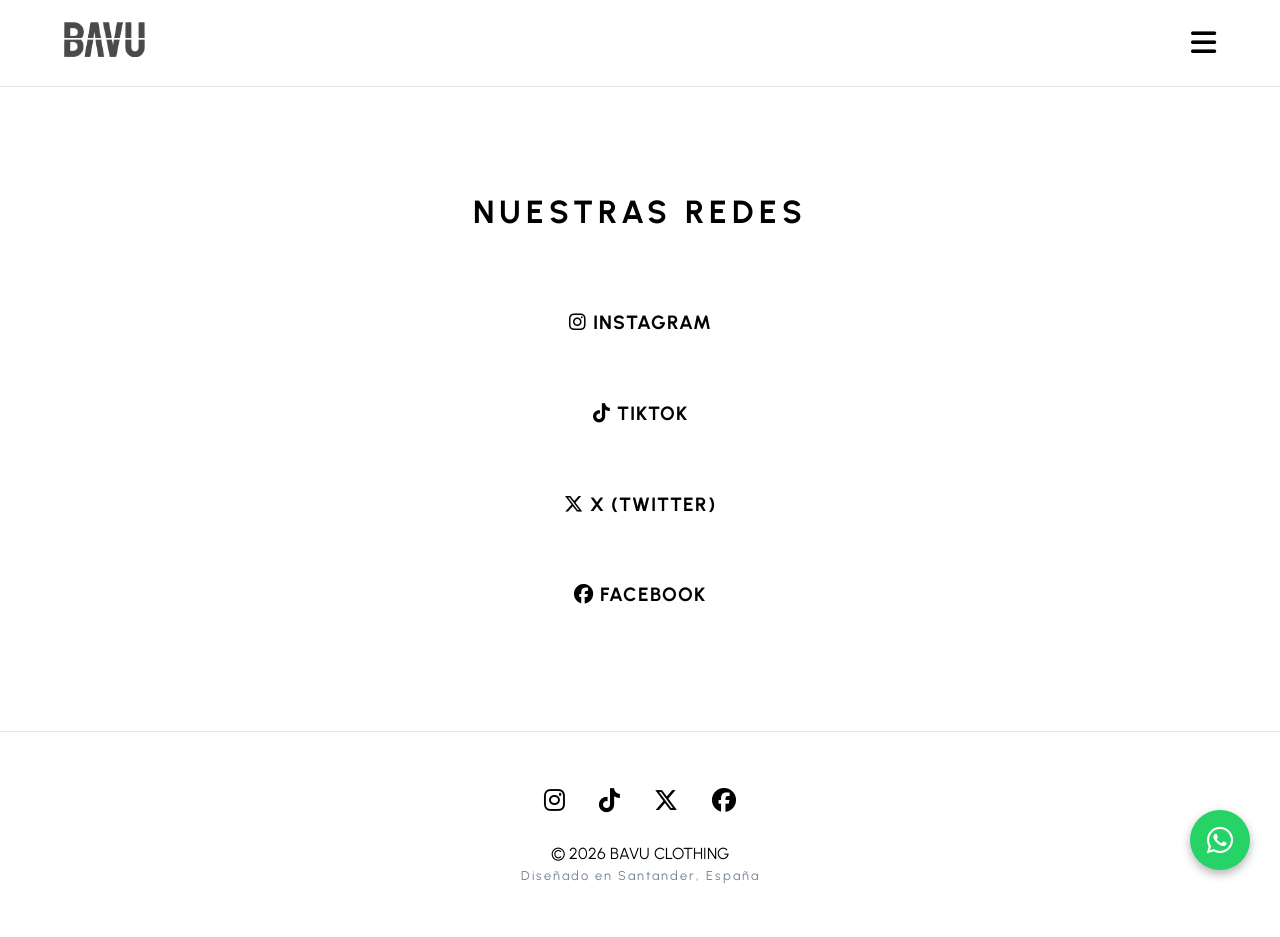
<file: redes.html>
<!DOCTYPE html>
<html lang="es">
<head>
    <meta charset="UTF-8">
    <meta name="viewport" content="width=device-width, initial-scale=1.0">
    <title>BAVU | Redes</title>
    <link href="https://fonts.googleapis.com/css2?family=Urbanist:wght@300;400;700;900&display=swap" rel="stylesheet">
    <link rel="stylesheet" href="https://cdnjs.cloudflare.com/ajax/libs/font-awesome/6.5.2/css/all.min.css">
    <link rel="stylesheet" href="style.css">
</head>
<body>
    <div id="header-container"></div>

    <main class="container" style="max-width: 600px; padding: 100px 5%; text-align: center;">
        <h1 class="section-title">NUESTRAS REDES</h1>
        <div style="display: flex; flex-direction: column; gap: 20px;">
            <a href="https://www.instagram.com/bavu.clothing" target="_blank" class="btn-order" style="padding: 20px; font-size: 1.2rem;">
                <i class="fab fa-instagram"></i> Instagram
            </a>
            <a href="https://www.tiktok.com/@bavu.clothing" target="_blank" class="btn-order" style="padding: 20px; font-size: 1.2rem;">
                <i class="fab fa-tiktok"></i> TikTok
            </a>
            <a href="https://x.com/bavu.clothing" target="_blank" class="btn-order" style="padding: 20px; font-size: 1.2rem;">
                <i class="fab fa-x-twitter"></i> X (Twitter)
            </a>
            <a href="https://www.facebook.com/clothing.bavu" target="_blank" class="btn-order" style="padding: 20px; font-size: 1.2rem;">
                <i class="fab fa-facebook"></i> Facebook
            </a>
        </div>
    </main>

    <div id="footer-container"></div>
    <script src="components.js"></script>
    <script>renderHeader('static-nav', false); renderFooter();</script>
</body>
</html>
</file>
<file: style.css>
/* --- VARIABLES GLOBALES Y SEMÁNTICA DE TEMA --- */
:root {
    --black: #000000;
    --dark-gray: #121212;
    --slate: #334155;
    --white: #ffffff;
    --accent: #94a3b8;

    /* Tema por Defecto (Modo Oscuro) */
    --bg-body: var(--black);
    --text-body: #b5b5b5;
    --bg-card: var(--dark-gray);
    --border-color: #222222;
    --border-spec: #1a1a1a;
    --nav-bg: rgba(0, 0, 0, 0.8);
    --btn-bg: var(--white);
    --btn-text: var(--black);
    --logo-filter: invert(1);

    /* 📸 Imágenes de fondo para Modo Oscuro (Con capas oscuras) */
    --hero-bg: linear-gradient(rgba(0,0,0,0.6), rgba(0,0,0,0.6)), url('https://images.unsplash.com/photo-1534438327276-14e5300c3a48?q=80&w=2070&auto=format&fit=crop');
    --bg-women: linear-gradient(rgba(0,0,0,0.4), rgba(0,0,0,0.7)), url('https://images.unsplash.com/photo-1518310383802-640c2de311b2?q=80&w=1000&auto=format&fit=crop');
    --bg-men: linear-gradient(rgba(0,0,0,0.4), rgba(0,0,0,0.7)), url('https://images.unsplash.com/photo-1581009146145-b5ef050c2e1e?q=80&w=1000&auto=format&fit=crop');
    --bg-todo: linear-gradient(rgba(0,0,0,0.5), rgba(0,0,0,0.8)), url('https://images.unsplash.com/photo-1517838277536-f5f99be501cd?q=80&w=1000&auto=format&fit=crop');
}

/* Detección automática del Modo Claro del Sistema */
@media (prefers-color-scheme: light) {
    :root {
        --bg-body: #ffffff;
        --text-body: #000000;
        --bg-card: #f5f5f5; /* 🌟 Blanco roto / Gris premium para las tarjetas */
        --border-color: #e2e8f0;
        --border-spec: #e2e8f0;
        --nav-bg: rgba(255, 255, 255, 0.85);
        --btn-bg: #000000;
        --btn-text: #ffffff;
        --logo-filter: none;

        --hero-bg: linear-gradient(rgba(255,255,255,0.4), rgba(255,255,255,0.4)), url('https://images.unsplash.com/photo-1540497077202-7c8a3999166f?q=80&w=2070&auto=format&fit=crop');
        --bg-women: linear-gradient(rgba(255,255,255,0.3), rgba(255,255,255,0.5)), url('https://images.unsplash.com/photo-1518611012118-696072aa579a?q=80&w=1000&auto=format&fit=crop');
        --bg-men: linear-gradient(rgba(255,255,255,0.3), rgba(255,255,255,0.5)), url('https://images.unsplash.com/photo-1517838277536-f5f99be501cd?q=80&w=1000&auto=format&fit=crop');
        --bg-todo: linear-gradient(rgba(255,255,255,0.5), rgba(255,255,255,0.7)), url('https://images.unsplash.com/photo-1571902943202-507ec2618e8f?q=80&w=1000&auto=format&fit=crop');
    }

    /* 🌟 Corrección completa de elementos internos de la tarjeta en Modo Claro */
    .product-card {
        background: var(--bg-card) !important;
        border-color: var(--border-color) !important;
    }
    .product-card .product-info h3 {
        color: #111111 !important; /* Título en negro puro */
    }
    .product-card .price {
        color: #555555 !important; /* Precio en gris oscuro estético */
    }
    .product-card .btn-order {
        background: #ffffff !important; /* Botón pasa a ser negro sólido */
        color: #000000 !important;      /* Texto del botón en blanco */
    }
    .product-card .btn-order:hover {
        background: #222222 !important; /* Efecto hover elegante */
    }
    .side-menu {
        background: var(--bg-body) !important; /* Cambia a fondo blanco limpio */
        border-left: 1px solid var(--border-color) !important; /* Borde sutil y fino */
        box-shadow: -5px 0 25px rgba(0, 0, 0, 0.05) !important; /* Sombra suavizada muy premium */
    }
    
    /* La 'X' de cerrar el menú pasa a ser oscura */
    .close-menu {
        color: var(--text-body) !important;
    }
    .close-menu:hover {
        color: var(--accent) !important;
    }

    /* Enlaces de navegación internos del menú */
    .side-menu-content a {
        color: var(--text-body) !important; /* Textos de secciones pasan a negro */
        border-bottom: 1px solid var(--border-color) !important; /* Líneas divisorias en gris claro */
    }
    .side-menu-content a:hover {
        color: var(--accent) !important;
        padding-left: 10px;
    }
    .step-card {
        background: var(--bg-card) !important; /* Pasa a ser el fondo gris premium claro (#f5f5f5) */
        border-color: var(--border-color) !important; /* Línea divisoria gris clara sutil */
    }
    
    .step-card h3 {
        color: #111111 !important; /* Títulos de los pasos en negro puro para máxima legibilidad */
    }
    
    .step-card p {
        color: #4a5568 !important; /* Texto descriptivo en un gris oscuro suave muy estético */
    }
    .about-card {
        background: var(--bg-card) !important; /* El fondo pasa a blanco premium limpio */
        border: 1px solid var(--border-color) !important; /* Borde sutil a juego */
        padding: 40px 30px; /* Mantiene el espaciado interno elegante */
        border-radius: 4px;
        border-radius: 0px;
    }
    
    .about-card h2, .about-card h3, .about-card h4 {
        color: #111111 !important; /* El título "Fuerza Bruta & Estética" resalta en negro puro */
    }
    
    .about-card p {
        color: #4a5568 !important; /* Los párrafos pasan a un gris oscuro limpio y ultra legible */
    }
    .size-box.active {
        background: var(--accent) !important;   /* Pasa a ser un bloque negro sólido */
        color: #ffffff !important;        /* Texto en blanco puro para romper el contraste */
        border-color: var(--accent) !important; /* Mantiene la estructura del marco definida */
    }
}

* {
    margin: 0;
    padding: 0;
    box-sizing: border-box;
}

body {
    font-family: 'Urbanist', sans-serif;
    background-color: var(--bg-body);
    color: var(--text-body);
    line-height: 1.6;
    overflow-x: hidden;
    transition: background-color 0.3s ease, color 0.3s ease;
}

/* --- ACTUALIZACIÓN DE SELECTORES PARA SOPORTE DE VARIABLES --- */
.fixed-nav {
    position: fixed;
    width: 100%;
    z-index: 1000;
    background: var(--nav-bg);
    backdrop-filter: blur(10px);
}
.static-nav {
    border-bottom: 1px solid var(--border-color);
}
.logo img {
    height: 35px;
    width: auto;
    object-fit: contain;
    filter: var(--logo-filter);
    transition: filter 0.3s ease;
}
.category-header {
    background-color: var(--bg-card);
    border: 1px solid var(--border-color);
    color: var(--text-body);
    border-radius: 0px;
}
.product-card {
    background: var(--bg-card);
    border: 1px solid var(--border-color);
}
.btn-order {
    background: var(--btn-bg);
    color: var(--btn-text);
}
.steps {
    background: var(--bg-card);
}
.main-image, .thumb {
    background: var(--bg-card);
    border: 1px solid var(--border-color);
    border-radius: 0px;
}
.details-list, .detail-item {
    border-color: var(--border-color);
}
.step-card {
    background: var(--bg-card);
    border: 1px solid var(--border-color);
}
.product-spec-accordion, .spec-block {
    border-color: var(--border-spec);
}

/* --- AJUSTES EXTRA DE CONTRASTE PARA MODO CLARO --- */
@media (prefers-color-scheme: light) {
    .product-description, .step p, .spec-block p, .price, .category-header span {
        color: #4a5568 !important;
        margin-top: 2.5vh;
    }
    .breadcrumb, .location {
        color: #718096 !important;
    }
    .detail-item, .side-menu-content a {
        color: #1a202c !important;
    }
    .category-header:hover span {
        color: #000000 !important;
    }
}

.nav-links a {
    color: var(--white);
    text-decoration: none;
    margin-left: 20px;
    font-weight: 400;
    font-size: 0.9rem;
    text-transform: uppercase;
    letter-spacing: 2px;
}

.back-btn {
    color: var(--accent);
    text-decoration: none;
    font-size: 0.9rem;
    text-transform: uppercase;
    letter-spacing: 2px;
    display: flex;
    align-items: center;
    gap: 8px;
    transition: color 0.3s;
}

.back-btn:hover {
    color: var(--white);
}

/* --- HERO SECTION --- */
.hero {
    min-height: 30vh; 
    padding: 120px 5% 50px;
    display: flex;
    flex-direction: column;
    justify-content: center;
    align-items: center;
    text-align: center;
    background: var(--hero-bg); /* Cambiado a variable */
    background-size: cover;
    background-position: center;
}

.hero-logo {
    width: 100%;
    max-width: 250px;
    height: auto;
    margin-bottom: 15px;
    filter: drop-shadow(0px 5px 15px rgba(0,0,0,0.7)); 
}

.hero p {
    font-size: 1rem;
    letter-spacing: 4px;
    color: var(--accent);
    text-transform: uppercase;
}

/* --- TÍTULOS GENERALES --- */
.section-title {
    text-align: center;
    font-size: 2rem;
    letter-spacing: 5px;
    margin-bottom: 50px;
    text-transform: uppercase;
}

/* --- CATÁLOGO GENERAL --- */
.container {
    padding: 80px 5%;
    max-width: 1300px;
    margin: 0 auto;
}

.grid {
    display: grid;
    grid-template-columns: repeat(auto-fill, minmax(320px, 1fr)); 
    gap: 40px;
    margin-bottom: 5vh;
}

/* --- SECCIONES DIVIDIDAS (ELLAS / ELLOS - Index) --- */
.split-sections {
    width: 80%; 
    max-width: 1600px; 
    margin: 50px auto 5vh;
    display: grid;
    grid-template-columns: 1fr 1fr;
    gap: 40px;
}

/* Corrección de la tarjeta 'TODO' del index para que también sea dinámica */
.split-sections .category-col:last-child .category-header {
    background: var(--bg-todo) !important;
    background-size: cover !important;
    background-position: center !important;
}

.category-col {
    display: flex;
    flex-direction: column;
    gap: 30px;
}

.category-header {
    position: relative;
    height: 380px; 
    display: flex;
    flex-direction: column; /* Cambiado de row a column para que el texto aparezca DEBAJO */
    justify-content: center;
    align-items: center;
    background-color: var(--dark-gray);
    /*border: 1px solid #222;*/
    overflow: hidden;
    text-decoration: none;
    color: var(--white);
    transition: border-color 0.3s, transform 0.3s;
    gap: 5px; /* Pequeña separación controlada entre el título y el subtítulo */
    border-radius: 0px;
}

.category-header:hover {
    border-color: var(--white);
    transform: scale(1.01); 
}

/* Estilos específicos para el nuevo texto "Ver colección" */
.category-header span {
    font-size: 0.85rem;
    font-weight: 300;
    letter-spacing: 4px;
    text-transform: uppercase;
    color: var(--accent);
    z-index: 2;
    transition: color 0.3s ease;
}

.category-header:hover span {
    color: var(--white); /* Se ilumina al pasar el cursor */
}

.header-men {
    background: var(--bg-men); /* Cambiado a variable */
    background-size: cover;
    background-position: center;
}

.header-women {
    background: var(--bg-women); /* Cambiado a variable */
    background-size: cover;
    background-position: center;
}

.category-header h2 {
    font-size: 3.5rem; 
    letter-spacing: 15px; 
    text-transform: uppercase;
    z-index: 2;
    font-weight: 900;
    text-shadow: 0 4px 10px rgba(0,0,0,0.5); 
    margin-bottom: 0;
}

.mini-grid {
    display: grid;
    grid-template-columns: repeat(3, 1fr);
    gap: 20px; 
}

/* --- TARJETAS DE PRODUCTO --- */
.product-card {
    background: var(--dark-gray);
    border: 1px solid #222;
    transition: transform 0.3s ease;
    position: relative;
    display: flex;
    flex-direction: column;
    border-radius: 0px;
}

.product-card:hover {
    transform: translateY(-5px);
    border-color: var(--slate);
}

.product-img {
    width: 100%;
    aspect-ratio: 1 / 1; 
    height: auto;
    object-fit: cover;
    filter: grayscale(20%);
    border-radius: 0px 0px 0px 0px;
}

.product-card .product-info {
    padding: 15px 10px;
    text-align: center;
    display: flex;
    flex-direction: column;
    justify-content: space-between;
    flex-grow: 1;
}

.product-card .product-info h3 {
    font-size: 0.9rem;
    letter-spacing: 1px;
    margin-bottom: 10px;
    text-transform: uppercase;
    line-height: 1.2;
}

.price {
    color: var(--accent);
    font-weight: 700;
    margin-bottom: 15px;
    display: block;
    font-size: 0.9rem;
}

.btn-order {
    display: inline-block;
    padding: 10px 15px;
    background: var(--white);
    color: var(--black);
    text-decoration: none;
    font-weight: 700;
    text-transform: uppercase;
    letter-spacing: 1px;
    font-size: 0.75rem;
    width: 100%;
    transition: background 0.3s;
    margin-top: auto;
    border-radius: 0px;
}

.btn-order-product {
    display: inline-block;
    padding: 10px 15px;
    background: #2cd46b;
    color: white;
    text-decoration: none;
    font-weight: 700;
    text-transform: uppercase;
    letter-spacing: 1px;
    font-size: 0.75rem;
    width: 100%;
    transition: background 0.3s;
    margin-top: auto;
    border-radius: 0px;
}

.btn-order:hover {
    background: var(--accent);
}

/* --- PROCESO DE COMPRA --- */
.steps {
    background: var(--dark-gray);
    padding: 60px 5%;
    margin-top: 50px;
}

.steps-grid {
    display: grid;
    grid-template-columns: repeat(auto-fit, minmax(200px, 1fr));
    gap: 30px;
    text-align: center;
}

.step i {
    font-size: 2rem;
    color: var(--accent);
    margin-bottom: 20px;
}

.step h4 {
    margin-bottom: 10px;
    letter-spacing: 2px;
}

.step p {
    font-size: 0.9rem;
    color: #888;
}

/* --- PRODUCTO LAYOUT (Detalle) --- */
.product-container { max-width: 1200px; margin: 50px auto; padding: 0 5%; display: grid; grid-template-columns: 1fr 1fr; gap: 60px; }
.gallery { display: flex; flex-direction: column; gap: 15px; }
.main-image { width: 100%; height: auto; aspect-ratio: 4/5; object-fit: cover; background: var(--dark-gray); border: 1px solid #222; cursor: zoom-in; transition: filter 0.3s; }
.main-image:hover { filter: brightness(1.1); }
.thumbnails { display: grid; grid-template-columns: repeat(3, 1fr); gap: 15px; }
.thumb { width: 100%; aspect-ratio: 1/1; object-fit: cover; background: var(--dark-gray); border: 1px solid #222; cursor: pointer; transition: all 0.3s; filter: grayscale(40%) brightness(0.8); }
.thumb:hover, .thumb.active-thumb { border-color: var(--white); filter: grayscale(0%) brightness(1); }
.product-container .product-info { display: flex; flex-direction: column; }
.breadcrumb { font-size: 0.8rem; color: #666; text-transform: uppercase; letter-spacing: 2px; margin-bottom: 20px; }
.product-title { font-size: 2.5rem; font-weight: 900; text-transform: uppercase; letter-spacing: 2px; margin-bottom: 10px; line-height: 1.1; }
.product-price { font-size: 1.5rem; color: var(--accent); font-weight: 700; margin-bottom: 30px; }
.product-description { text-align: justify; color: #aaa; white-space: pre-line; font-size: 1rem; margin-bottom: 0px; margin-top: 2.5vh; font-weight: 300; }
.color-section { margin-bottom: 25px; }
.color-section h4 { text-transform: uppercase; letter-spacing: 2px; font-size: 0.9rem; margin-bottom: 15px; }
.color-name-label { color: var(--accent); font-weight: normal; }
.colors { display: flex; gap: 12px; }
.color-circle { width: 32px; height: 32px; border-radius: 50%; cursor: pointer; border: 2px solid var(--black); box-shadow: 0 0 0 1px #444; transition: all 0.2s ease; }
.color-circle.active { box-shadow: 0 0 0 2px var(--white); }
.size-section { margin-bottom: 40px; }
.size-section h4 { text-transform: uppercase; letter-spacing: 2px; font-size: 0.9rem; margin-bottom: 15px; }
.sizes { display: flex; gap: 10px; flex-wrap: wrap; }
.size-box { width: 50px; height: 50px; border-radius: 0px; display: flex; justify-content: center; align-items: center; border: 1px solid #333; cursor: pointer; font-weight: 700; transition: all 0.3s; }
.size-box:hover { border-color: #888; }
.size-box.active { background: var(--white); color: var(--black); border-color: var(--white); }
.details-list { margin-top: 50px; border-top: 1px solid #222; }
.detail-item { padding: 20px 0; border-bottom: 1px solid #222; display: flex; justify-content: space-between; align-items: center; cursor: pointer; text-transform: uppercase; letter-spacing: 1px; font-size: 0.9rem; color: #ddd; }
.detail-item i { color: var(--accent); }
.lightbox { display: none; position: fixed; z-index: 2000; left: 0; top: 0; width: 100%; height: 100%; background-color: rgba(0, 0, 0, 0.92); backdrop-filter: blur(5px); justify-content: center; align-items: center; opacity: 0; transition: opacity 0.3s ease; }
.lightbox.show { display: flex; opacity: 1; }
.lightbox-content { max-width: 90%; max-height: 90vh; object-fit: contain; border: 1px solid #222; box-shadow: 0 10px 30px rgba(0,0,0,0.5); }
.close-lightbox { position: absolute; top: 30px; right: 40px; color: white; font-size: 40px; font-weight: bold; cursor: pointer; transition: color 0.3s; }
.close-lightbox:hover { color: var(--accent); }

/* --- FOOTER --- */
footer {
    padding: 50px 5%;
    text-align: center;
    border-top: 1px solid var(--border-color);
}
.social-links { 
    margin-bottom: 20px; 
    text-decoration: none;
}
.social-links a { 
    color: var(--text-body); /* 🌟 Cambiado de #ffffff a var(--text-body) para automatizar el contraste */
    font-size: 1.5rem; 
    margin: 0 15px; 
    transition: color 0.3s; 
}
.social-links a:hover { 
    color: var(--accent); 
}

.location { font-size: 0.8rem; color: #555; letter-spacing: 2px; }

.whatsapp-float {
    position: fixed;
    bottom: 30px;
    right: 30px;
    background: #25d366;
    color: white;
    width: 60px;
    height: 60px;
    border-radius: 50%;
    display: flex;
    justify-content: center;
    align-items: center;
    font-size: 30px;
    box-shadow: 0 4px 10px rgba(0,0,0,0.3);
    z-index: 1000;
    text-decoration: none;
}

/* --- RESPONSIVE COMBINADO --- */
@media (max-width: 1024px) {
    .split-sections {
        width: 90%; 
        grid-template-columns: 1fr; 
    }
}

@media (max-width: 900px) {
    .product-container { grid-template-columns: 1fr; gap: 40px; margin: 30px auto; }
}

@media (max-width: 768px) {
    .hero-logo { max-width: 200px; }
    .nav-links { display: none; }
}

@media (max-width: 600px) {
    .split-sections {
        width: 95%;
    }
    .mini-grid {
        grid-template-columns: 1fr; 
        gap: 30px; 
    }
}

/* --- MENÚ LATERAL (SIDEBAR) --- */
.hamburger-menu {
    flex: 1;
    text-align: right;
    font-size: 1.8rem;
    color: var(--text-body); /* 🌟 Cambiado de var(--white) a var(--text-body) para que sea dinámico */
    cursor: pointer;
    transition: color 0.3s;
}
.hamburger-menu:hover { color: var(--accent); }

/* Fondo oscuro detrás del menú */
.menu-overlay {
    position: fixed;
    top: 0; left: 0; width: 100%; height: 100%;
    background: rgba(0,0,0,0.6);
    backdrop-filter: blur(3px);
    z-index: 1999;
    opacity: 0;
    pointer-events: none;
    transition: opacity 0.3s ease;
}
.menu-overlay.active {
    opacity: 1;
    pointer-events: auto;
}

/* Contenedor del menú que desliza */
.side-menu {
    position: fixed;
    top: 0;
    right: -350px; /* Empieza escondido fuera de la pantalla */
    width: 300px;
    max-width: 80%; /* Para que en móviles muy pequeños no ocupe todo */
    height: 100vh;
    background: var(--dark-gray);
    border-left: 1px solid #222;
    z-index: 2000;
    display: flex;
    flex-direction: column;
    padding: 80px 30px 30px;
    box-shadow: -5px 0 15px rgba(0,0,0,0.5);
    transition: right 0.4s cubic-bezier(0.77, 0.2, 0.05, 1.0); /* Animación suave */
}
.side-menu.active {
    right: 0; /* Entra en la pantalla */
}

/* Botón de cerrar (la X) */
.close-menu {
    position: absolute;
    top: 20px;
    right: 30px;
    font-size: 2.5rem;
    color: var(--white);
    cursor: pointer;
    transition: color 0.3s;
}
.close-menu:hover { color: var(--accent); }

/* Enlaces del menú lateral */
.side-menu-content {
    display: flex;
    flex-direction: column;
    gap: 20px;
    margin-top: 10px;
}
.side-menu-content a {
    color: var(--white);
    text-decoration: none;
    font-size: 1.2rem;
    font-weight: 700;
    letter-spacing: 3px;
    text-transform: uppercase;
    transition: color 0.3s, padding-left 0.3s;
    border-bottom: 1px solid #222;
    padding-bottom: 15px;
}
.side-menu-content a:hover { 
    color: var(--accent);
    padding-left: 10px; /* Pequeño efecto de desplazamiento al pasar el ratón */
}

/* --- PRODUCTOS RELACIONADOS --- */
.related-section {
    border-top: 1px solid #222;
    padding-top: 50px;
}
.related-section h3 {
    font-size: 1.8rem;
    text-align: center;
    margin-bottom: 40px;
    letter-spacing: 3px;
    text-transform: uppercase;
}

/* --- CENTRADO EN MÓVIL (Corrección) --- */
@media (max-width: 600px) {
    .grid {
        grid-template-columns: 1fr;
        justify-items: center; /* Esto fuerza a que se centren en móviles */
        gap: 30px;
    }
    .product-card {
        width: 100%;
        max-width: 350px; /* Evita que la tarjeta ocupe márgenes feos */
    }
}

/* --- NAVEGACIÓN UNIFICADA (Añade/Reemplaza esto al principio del css de navegación) --- */
nav {
    padding: 20px 5%;
    display: flex;
    justify-content: space-between;
    align-items: center;
}
.logo { flex: 1; }
.back-btn { flex: 1; text-align: center; } /* Si hay botón atrás */
.hamburger-menu {
    flex: 1;
    text-align: right;
    font-size: 1.8rem;
    color: var(--text-body); /* 🌟 Cambiado de var(--white) a var(--text-body) para que sea dinámico */
    cursor: pointer;
    transition: color 0.3s;
}

/* --- CARRUSEL DE PRODUCTOS RELACIONADOS --- */
.carousel-container {
    width: 100%;
    overflow-x: auto;
    scroll-behavior: smooth;
    padding-bottom: 20px;
    -ms-overflow-style: none; /* IE y Edge */
    scrollbar-width: thin; /* Firefox */
}
.carousel-container::-webkit-scrollbar {
    height: 6px;
}
.carousel-container::-webkit-scrollbar-thumb {
    background: #333;
    border-radius: 0px;
}
.carousel {
    display: flex;
    gap: 20px;
    width: max-content;
}
.carousel .product-card {
    width: 280px; /* Ancho fijo para las tarjetas del carrusel */
    flex-shrink: 0;
}

/* --- RESPONSIVE Y CENTRADO EN MÓVIL --- */
@media (max-width: 1024px) {
    .split-sections { width: 90%; grid-template-columns: 1fr; }
}

@media (max-width: 900px) {
    .product-container { grid-template-columns: 1fr; gap: 40px; margin: 30px auto; }
}

@media (max-width: 600px) {
    .split-sections { width: 95%; }
    .mini-grid { grid-template-columns: 1fr; gap: 30px; }
    
    /* CENTRADO DE LOS PRODUCTOS EN MÓVIL */
    .grid {
        grid-template-columns: 1fr;
        justify-items: center; /* Alinea los elementos al centro de su celda */
        gap: 30px;
    }
    .product-card {
        width: 100%;
        max-width: 320px; /* Controla el tamaño máximo para que no se vea desproporcionado */
        margin: 0 auto; /* Asegura el centrado */
    }
}

/* ==========================================================================
   NUEVOS COMPONENTES SASS-LIKE (Añadir al final de style.css)
   ========================================================================== */

/* 1. Botón Volver de Página Interna */
.back-link-action {
    grid-column: 1 / -1;
    display: inline-flex;
    align-items: center;
    gap: 8px;
    color: var(--accent);
    text-decoration: none;
    font-size: 0.9rem;
    font-weight: 700;
    transition: color 0.2s ease;
    margin-bottom: 20px;
    width: fit-content;
}

.back-link-action:hover {
    color: var(--white);
}

/* 2. Acordeón / Bloques Técnicos de Producto */
.product-spec-accordion {
    margin: 25px 0;
    border-top: 1px solid #1a1a1a;
}

.spec-block {
    padding: 15px 0;
    border-bottom: 1px solid #1a1a1a;
    text-align: justify;
}

.spec-block h5 {
    font-size: 0.95rem;
    font-weight: 700;
    color: var(--white);
    margin-bottom: 6px;
    display: flex;
    align-items: center;
    gap: 10px;
    letter-spacing: 1px;
}

.spec-block h5 i {
    color: var(--accent);
    font-size: 0.85rem;
}

.spec-block p {
    font-size: 0.85rem;
    color: #888;
    line-height: 1.5;
}

/* 3. Diseño de la Página de Proceso de Compra (Cómo Comprar) */
.buy-process-layout {
    max-width: 900px !important;
    padding: 120px 5% 60px 5%;
}

.subtitle-page {
    text-align: center;
    color: #666;
    margin-top: -20px;
    margin-bottom: 50px;
    font-size: 1.1rem;
    font-weight: 300;
}

.steps-grid {
    display: grid;
    grid-template-columns: repeat(2, 1fr);
    gap: 20px;
}

.step-card {
    background: #0a0a0a;
    border: 1px solid #151515;
    padding: 35px 30px;
    border-radius: 4px;
    transition: transform 0.2s ease, border-color 0.2s ease;
    border-radius: 0px;
}

.step-card:hover {
    border-color: #333;
    transform: translateY(-2px);
}

.step-icon {
    font-size: 1.5rem;
    color: var(--accent);
    margin-bottom: 15px;
}

.step-card h3 {
    font-size: 1.2rem;
    font-weight: 700;
    margin-bottom: 10px;
    letter-spacing: 1px;
}

.step-card p {
    font-size: 0.9rem;
    color: #888;
    line-height: 1.6;
}

/* Ajuste Responsivo para Pasos */
@media (max-width: 768px) {
    .steps-grid {
        grid-template-columns: 1fr;
    }
    .buy-process-layout {
        padding-top: 100px;
    }
}

/* Bloque de Bienvenida */
.welcome-block {
    padding: 130px 5% 20px; /* Margen superior amplio para salvar el menú fijo */
}
.welcome-block h1 {
    font-size: 1.2rem;
    font-weight: 900;
    letter-spacing: 4px;
    text-transform: uppercase;
    color: var(--text-body);
}

/* Adaptación compacta para los headers de categoría de la Home */
.category-header.small-header {
    height: 180px !important; /* Reducido drásticamente de 380px */
    margin: 40px auto 20px !important;
    border-radius: 0px;
}
.category-header.small-header h2 {
    font-size: 2.2rem !important; /* Reducido de 3.5rem */
    letter-spacing: 12px !important;
}

/* Encapsulador para las secciones horizontales de la Home */
.home-section-container {
    width: 90%;
    max-width: 1400px;
    margin: 0 auto 40px auto;
}

/* ==========================================================================
   REJILLA RESPONSIVA ULTRA-OPTIMIZADA (2 Columnas Móvil / 4 Columnas PC)
   ========================================================================== */
.products-responsive-grid {
    display: grid;
    grid-template-columns: repeat(2, 1fr) !important; /* Fuerza las 2 columnas reales en móviles */
    gap: 15px;
    width: 100%;
    margin-bottom: 5vh;
}

/* Adaptación automática a pantallas de ordenador */
@media (min-width: 900px) {
    .products-responsive-grid {
        grid-template-columns: repeat(4, 1fr) !important; /* Pasa a 4 columnas en escritorio */
        gap: 30px;
    }
}

/* 📱 Ajustes de escalado fino para que las tarjetas queden impecables y estéticas yendo de dos en dos */
@media (max-width: 600px) {
    .products-responsive-grid .product-card {
        width: 100% !important;
        max-width: 100% !important; /* Anula el límite antiguo de 320px/350px del CSS global para que quepan dos */
        margin: 0 !important;
    }
    .products-responsive-grid .product-card .product-info h3 {
        font-size: 0.8rem !important; /* Encoge sutilmente el texto para que los nombres largos no deformen la tarjeta */
        line-height: 1.3 !important;
    }
    .products-responsive-grid .product-card .price {
        font-size: 0.8rem !important;
        margin-bottom: 10px !important;
    }
    .products-responsive-grid .product-card .btn-order {
        font-size: 0.7rem !important;
        padding: 8px 10px !important;
    }
}

/* ==========================================================================
   MEJORAS DE STOCK (TALLAS AGOTADAS) Y BOTÓN DE ACCESO
   ========================================================================== */

/* Cajas de talla sin stock */
.size-box.out-of-stock {
    position: relative;
    color: #555555 !important;
    border-color: var(--border-color) !important;
    cursor: not-allowed !important;
    opacity: 0.3;
    background: transparent !important;
    text-decoration: line-through; /* Tapa el carácter con una línea horizontal limpia */
}

@media (prefers-color-scheme: light) {
    .size-box.out-of-stock {
        color: #b0b0b0 !important;
    }
}

/* Envoltura y Estilos del Botón 'Ver todo el catálogo' */
.view-all-container {
    text-align: center;
    margin-top: 45px;
    margin-bottom: 15px;
    width: 100%;
}

.btn-view-all {
    display: inline-block;
    color: var(--text-body);
    text-decoration: underline;
    font-weight: 700;
    text-transform: uppercase;
    letter-spacing: 2px;
    font-size: 0.85rem;
    /* border: 1px solid var(--text-body); */
    transition: all 0.3s cubic-bezier(0.25, 0.46, 0.45, 0.94);
    border-radius: 2px;
}

.btn-view-all:hover {
    background: transparent;
    color: var(--text-body);
}
</file>
